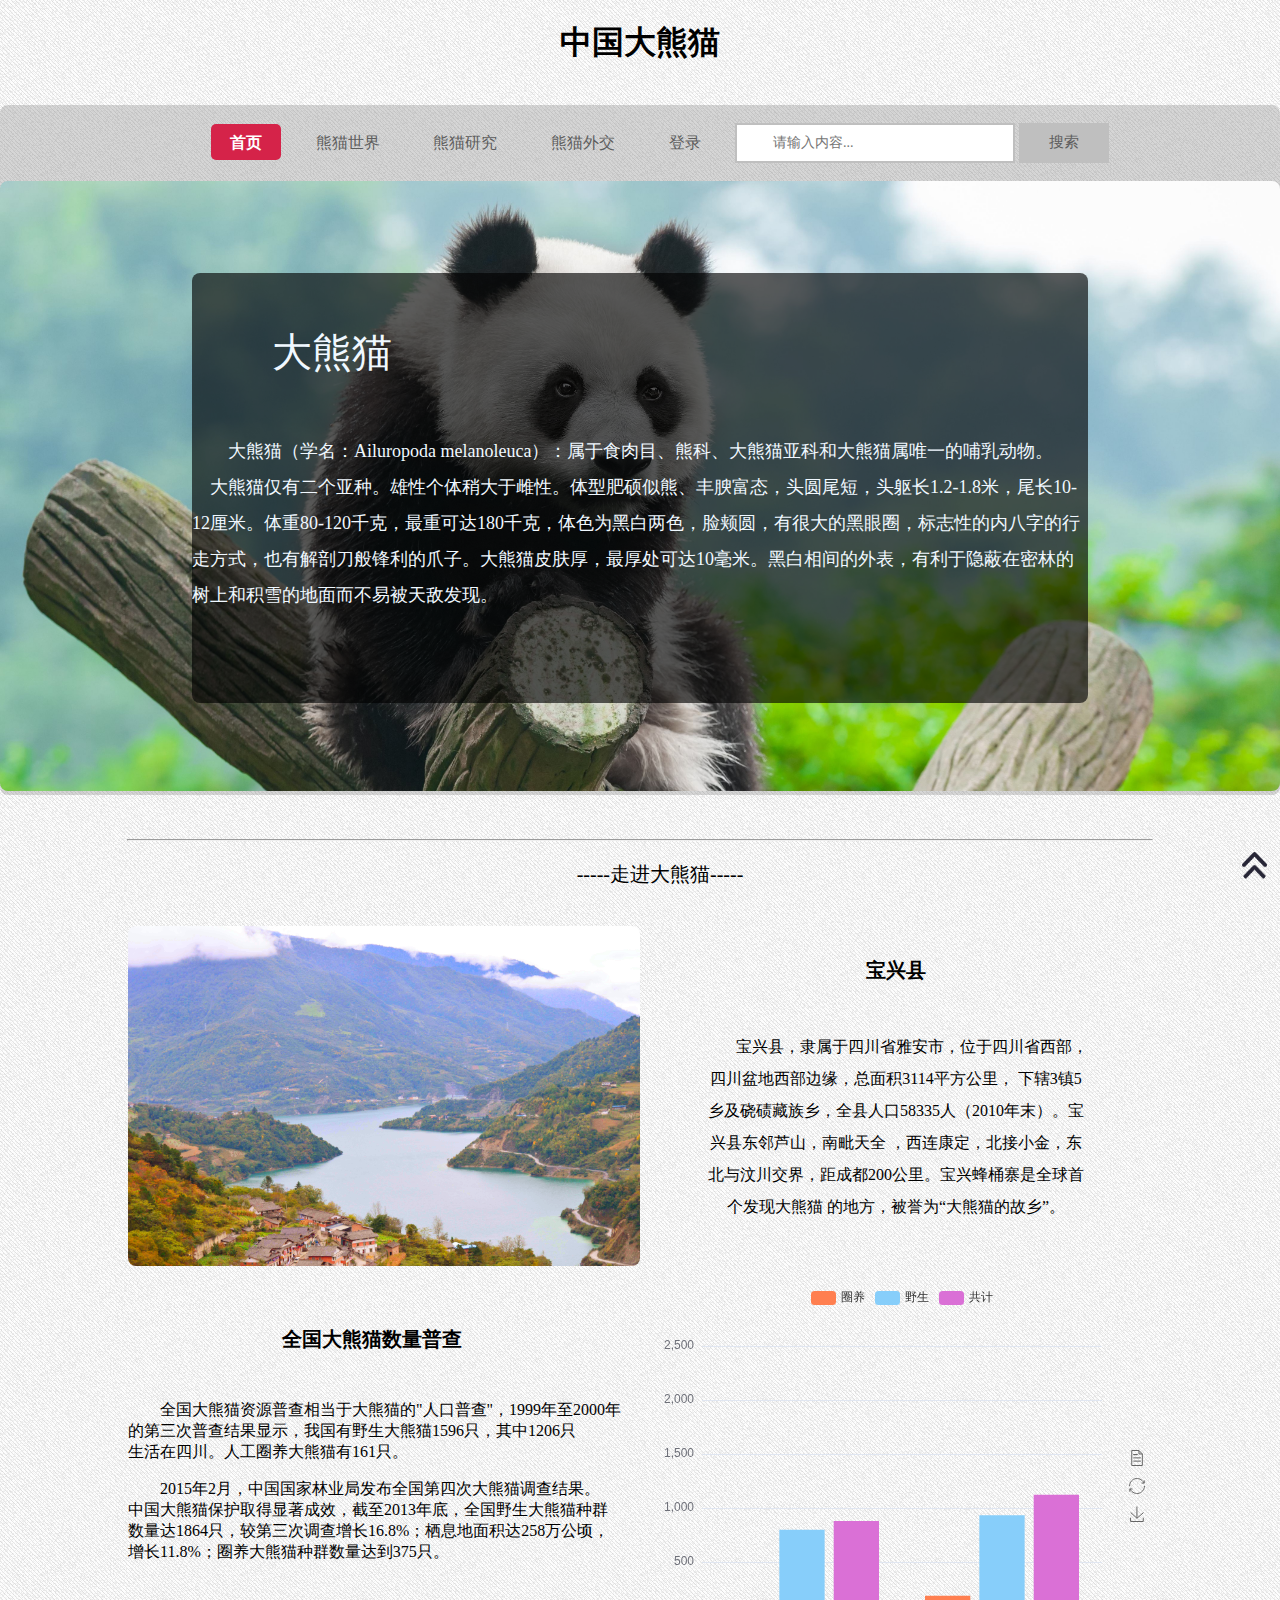
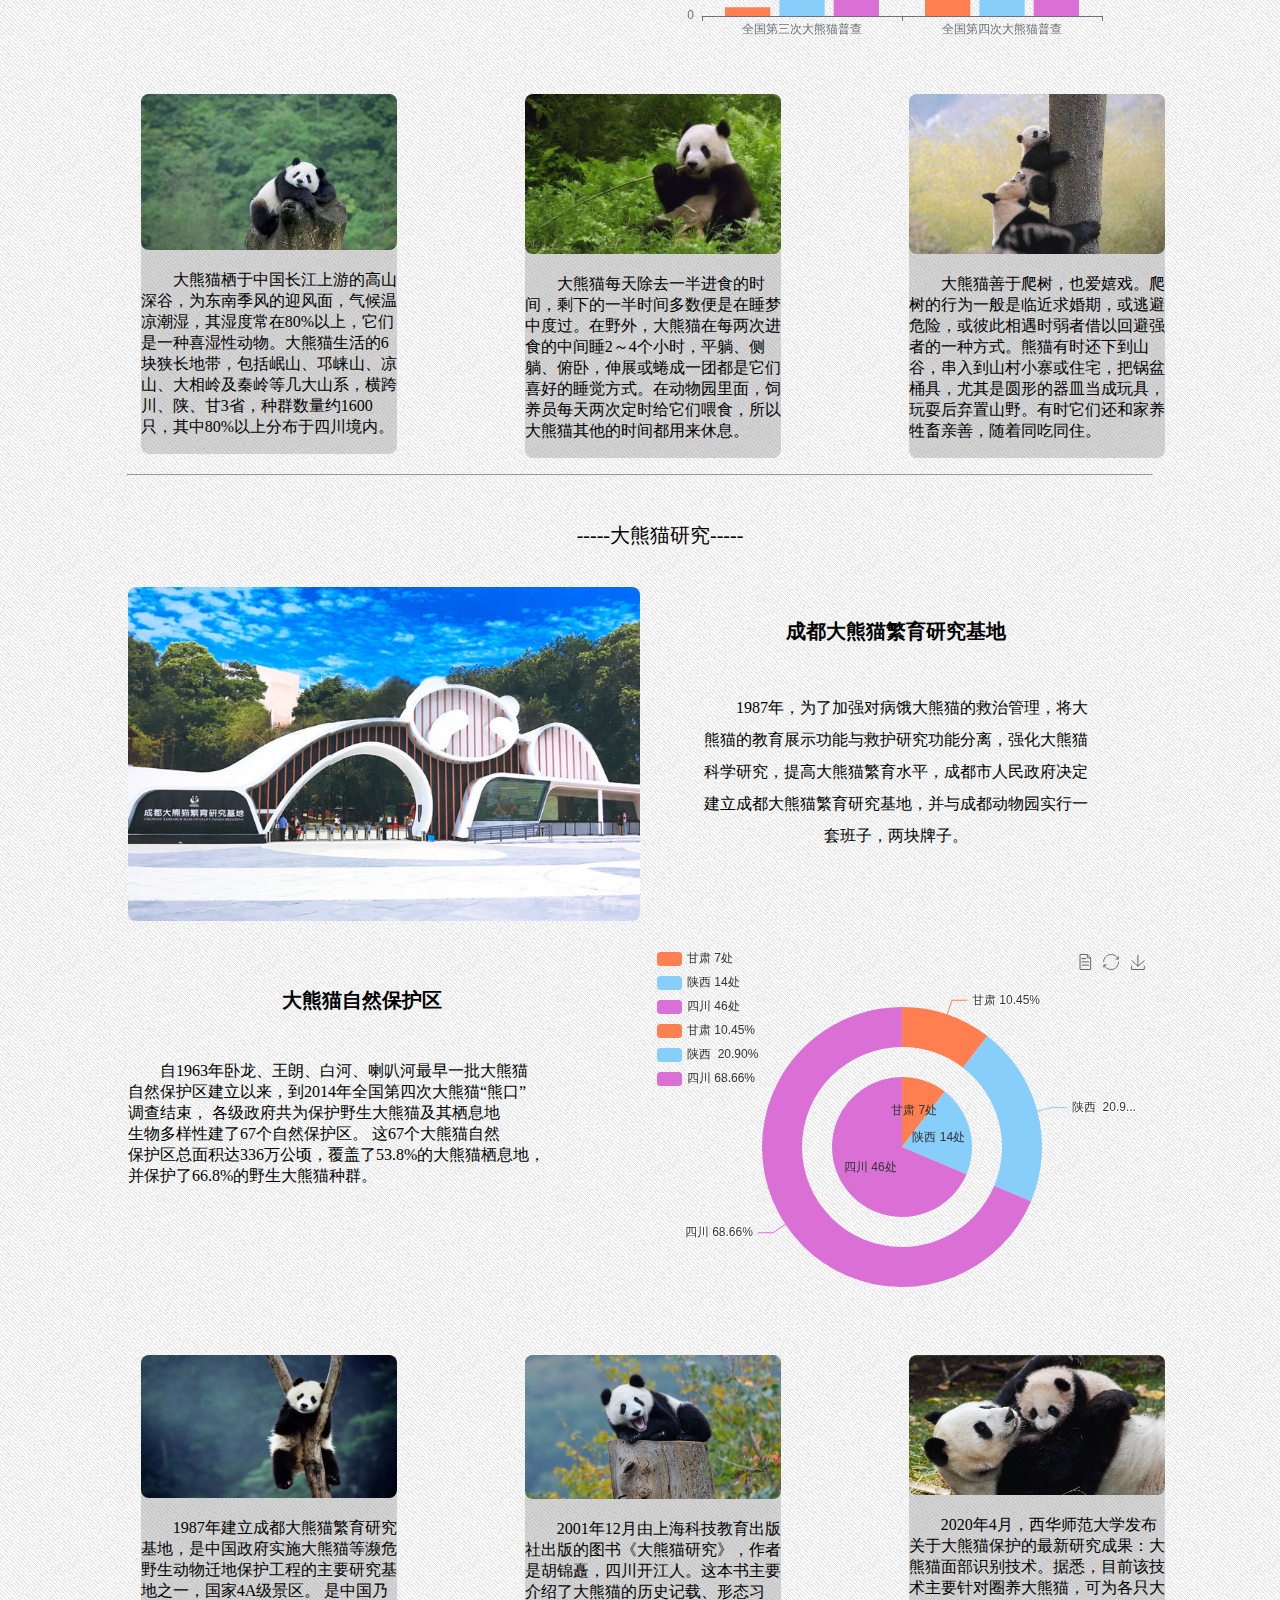
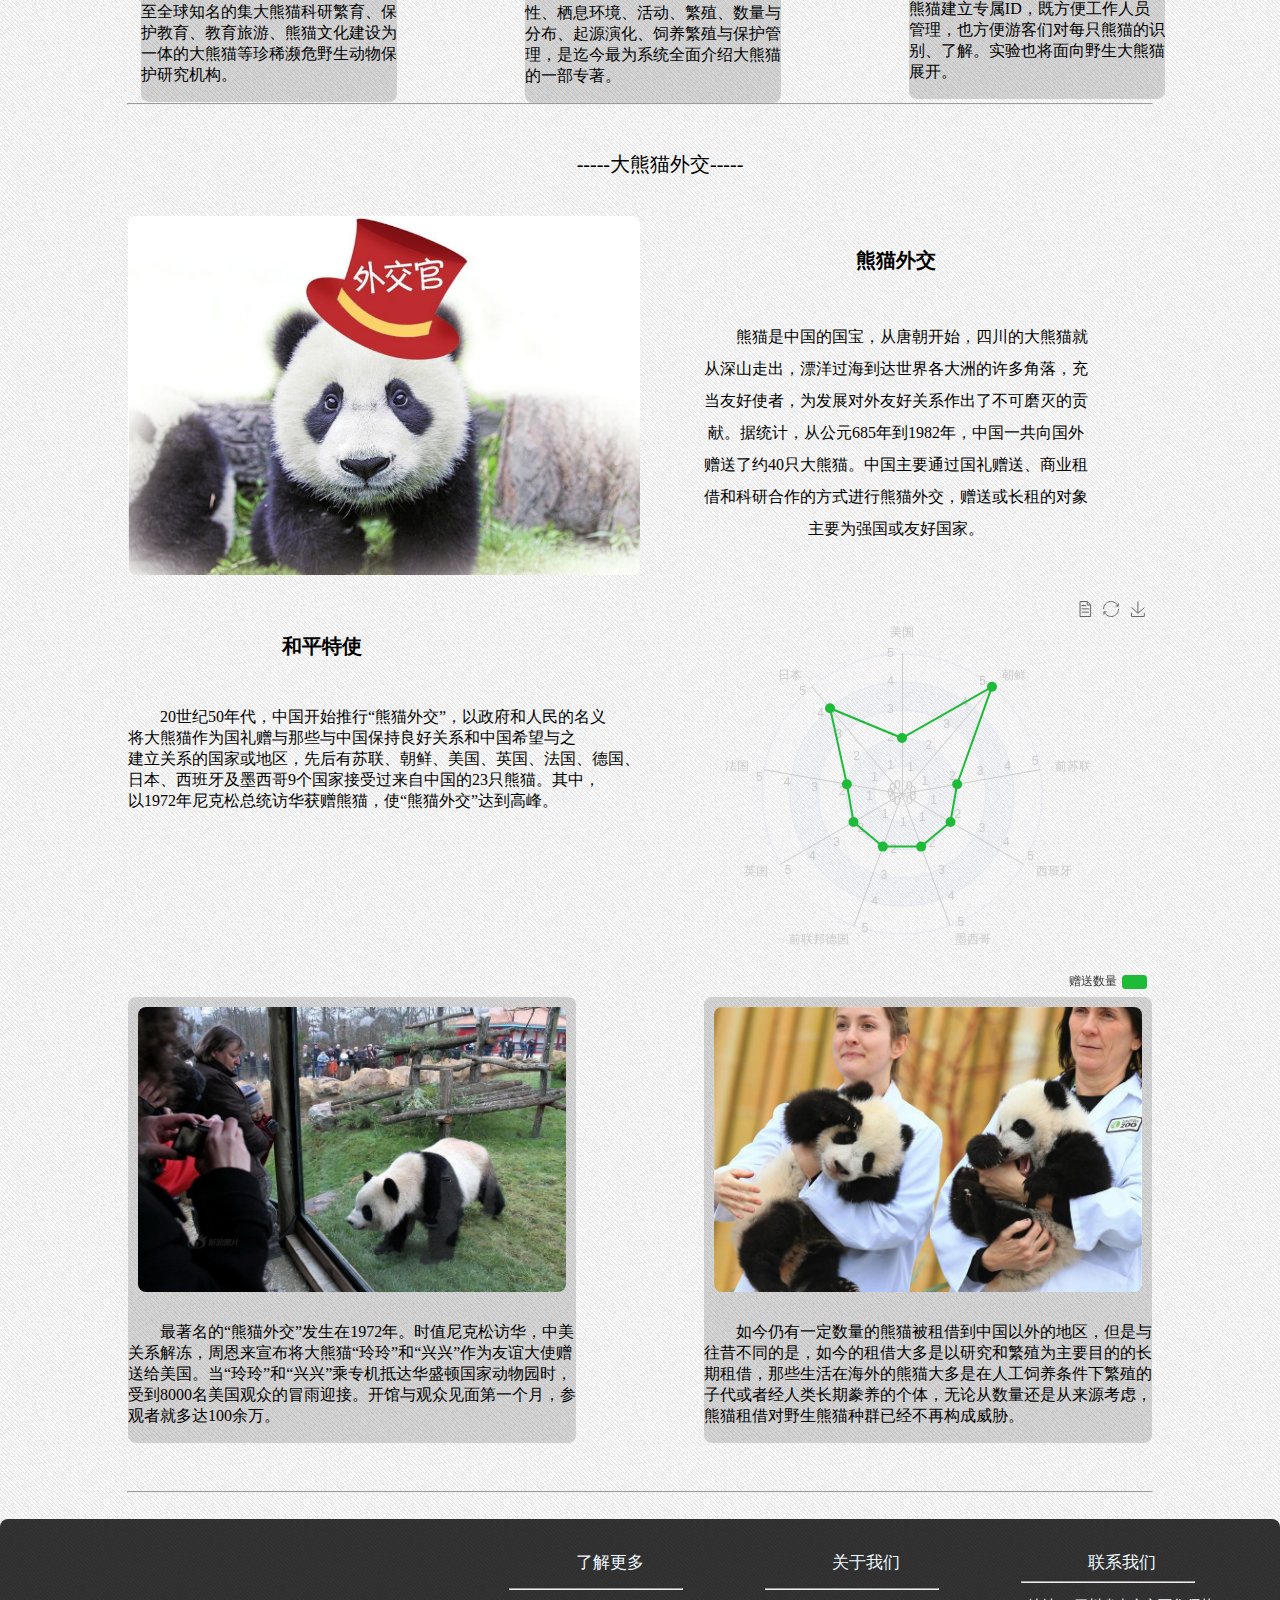
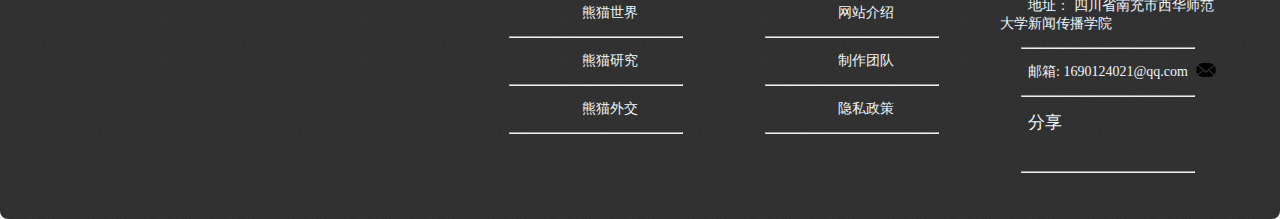
<file: index.html>
<!doctype html>
<html lang="zh">

	<head>
		<meta charset="utf-8">
		<!--下为自适应，未启用-->
		<meta name="viewport" content="width=device-width, initial-scale=1.0, minimum-scale=0.5, maximum-scale=2.0, user-scalable=yes" />
		<title>中国国宝-熊猫</title>
		<link rel="stylesheet" href="css/style.css" />
		<link rel="stylesheet" href="css/date.css">
		<script src="js/echarts.js"></script>
	</head>

	<body>
		<div class="row">
			<div class="header">
				<!--header-->
				<h1><span  id="top">中国大熊猫</span></h1><br>
				<!--鼠标样式更改-->
			</div>
			<div class="boxone">
				<!--第一块-->
				<br>
				<div class="center">
					<nav id="nav">
						<!--导航-->
						<ul>
							<li class="page">
								<a href="index.html">首页</a>
							</li>
							<li>
								<a href="xmsj.html">熊猫世界</a>
							</li>
							<li>
								<a href="xmyj.html">熊猫研究</a>
							</li>
							<li>
								<a href="xmwj.html">熊猫外交</a>
							</li>
							<li>
								<a href="dl.html">登录</a>
							</li>
							<li>
								<!--引用百度搜索引擎-->
								<form target="_blank" method="get" action="http://www.baidu.com/s">
									<input type="text" placeholder="请输入内容..." name="word" class="text" title="这个会转到百度搜索哦！">
									<input type="submit" value="搜索" class="search" title="这个会转到百度搜索哦！">
								</form>
							</li>
						</ul>
					</nav>
				</div>
				<br>
				<div class="boxtwo">
					<div> <img src="img/1.jpg" alt="图片1" id="image"> </div>
					
					<script>
						var i = 1
						setInterval(function() {
							i++;
							if(i > 3) {
							i = 1;
								}
							document.getElementById("image").src = "img/" + i + ".jpg";

						}, 5000);
					</script>
					
					<div class="card">
						<!--card-->
						<p class="first">大熊猫</p>
						<p>大熊猫（学名：Ailuropoda melanoleuca）：属于食肉目、熊科、大熊猫亚科和大熊猫属唯一的哺乳动物。<br> &nbsp;&nbsp;&nbsp;&nbsp;大熊猫仅有二个亚种。雄性个体稍大于雌性。体型肥硕似熊、丰腴富态，头圆尾短，头躯长1.2-1.8米，尾长10-12厘米。体重80-120千克，最重可达180千克，体色为黑白两色，脸颊圆，有很大的黑眼圈，标志性的内八字的行走方式，也有解剖刀般锋利的爪子。大熊猫皮肤厚，最厚处可达10毫米。黑白相间的外表，有利于隐蔽在密林的树上和积雪的地面而不易被天敌发现。
						</p>
					</div>
				</div>
			</div>
			<!--第一块末-->
			<br>
			<br>
			<hr>
			<p class="head">-----走进大熊猫-----</p>
			<br>

			<div class="space">

				<div class="left-p">
					<img src="img/bxx.JPG" width="100%" alt="宝兴县">
				</div>

				<div class="right-p">
					<br>
					<h1>宝兴县</h1>
					<br>
					<p>宝兴县，隶属于四川省雅安市，位于四川省西部，四川盆地西部边缘，总面积3114平方公里， 下辖3镇5乡及硗碛藏族乡，全县人口58335人（2010年末）。宝兴县东邻芦山，南毗天全 ，西连康定，北接小金，东北与汶川交界，距成都200公里。宝兴蜂桶寨是全球首个发现大熊猫 的地方，被誉为“大熊猫的故乡”。
					</p>
				</div>
			</div>
			<div class="xia">
				<br><br>
				<h1>全国大熊猫数量普查</h1><br>
				<p>全国大熊猫资源普查相当于大熊猫的"人口普查"，1999年至2000年<br>的第三次普查结果显示，我国有野生大熊猫1596只，其中1206只<br>生活在四川。人工圈养大熊猫有161只。</p>
				<p>2015年2月，中国国家林业局发布全国第四次大熊猫调查结果。<br>中国大熊猫保护取得显著成效，截至2013年底，全国野生大熊猫种群<br>数量达1864只，较第三次调查增长16.8%；栖息地面积达258万公顷，<br>增长11.8%；圈养大熊猫种群数量达到375只。</p>

				<div class="tubiao">
					<!-- 为ECharts准备一个具备大小（宽高）的Dom -->
					<div id="main1" style="width: 500px;height:400px;"></div>
					<script type="text/javascript">
						// 基于准备好的dom，初始化echarts实例
						var myChart = echarts.init(document.getElementById('main1'));

						// 指定图表的配置项和数据
						var option = {
							tooltip: {
								trigger: "axis",
								axisPointer: {
									type: "shadow"
								}
							},
							legend: {
								data: ["圈养", "野生", "共计"]
							},
							toolbox: {
								show: true,
								orient: "vertical",
								x: "right",
								y: "center",
								feature: {
									mark: {
										show: true
									},
									dataView: {
										show: true,
										readOnly: true
									},
									magicType: {
										show: false,
										type: ["line", "bar", "stack", "tiled"]
									},
									restore: {
										show: true
									},
									saveAsImage: {
										show: true
									}
								},
								showTitle: true,
								textStyle: {
									fontSize: 12,
									fontStyle: "normal",
									fontWeight: "normal"
								}
							},
							calculable: true,
							xAxis: [{
								type: "category",
								data: ["全国第三次大熊猫普查", "全国第四次大熊猫普查"]
							}],
							yAxis: [{
								type: "value"
							}],
							series: [{
									type: "bar",
									name: "圈养",
									data: [161, 375]
								},
								{
									type: "bar",
									name: "野生",
									data: [1596, 1864]
								},
								{
									type: "bar",
									name: "共计",
									data: [1757, 2239]
								}
							],
							animationDuration: 2000,
							animationEasing: "Linear",
							calculableColor: "rgba(255,165,0,0.6)",
							calculableHolderColor: "#ccc",
							backgroundColor: "rgba(0,0,0,0)",
							color: ["#ff7f50", "#87cefa", "#da70d6", "#32cd32", "#6495ed", "#ff69b4", "#ba55d3", "#cd5c5c", "#ffa500", "#40e0d0", "#1e90ff", "#ff6347", "#7b68ee", "#00fa9a", "#ffd700", "#6699FF", "#ff6666", "#3cb371", "#b8860b", "#30e0e0"]
						};

						// 使用刚指定的配置项和数据显示图表。
						myChart.setOption(option);
					</script>
				</div>

			</div><br>

			<div class="boxthree">
				<!--第二模块-->
				<!--三个卡片-->
				<div class="leftcolumn"> <img src="img/xm10.jpeg" alt="图片">
					<p>大熊猫栖于中国长江上游的高山深谷，为东南季风的迎风面，气候温凉潮湿，其湿度常在80%以上，它们是一种喜湿性动物。大熊猫生活的6块狭长地带，包括岷山、邛崃山、凉山、大相岭及秦岭等几大山系，横跨川、陕、甘3省，种群数量约1600只，其中80%以上分布于四川境内。</p>
				</div>
				<div class="middlecolumn"> <img src="img/xm6.jpeg" alt="图片">
					<p>大熊猫每天除去一半进食的时间，剩下的一半时间多数便是在睡梦中度过。在野外，大熊猫在每两次进食的中间睡2～4个小时，平躺、侧躺、俯卧，伸展或蜷成一团都是它们喜好的睡觉方式。在动物园里面，饲养员每天两次定时给它们喂食，所以大熊猫其他的时间都用来休息。</p>
				</div>
				<div class="rightcolumn"> <img src="img/xm7.JPEG" alt="图片">
					<p>大熊猫善于爬树，也爱嬉戏。爬树的行为一般是临近求婚期，或逃避危险，或彼此相遇时弱者借以回避强者的一种方式。熊猫有时还下到山谷，串入到山村小寨或住宅，把锅盆桶具，尤其是圆形的器皿当成玩具，玩耍后弃置山野。有时它们还和家养牲畜亲善，随着同吃同住。</p>
				</div>
			</div>
			<br>
			<br>
			<br>
			<br>
			<hr>
			<br>
			<p class="head">-----大熊猫研究-----</p>
			<br>

			<div class="space">

				<div class="left-p">
					<img src="img/cddxm.jpeg" width="100%" alt="宝兴县">
				</div>

				<div class="right-p">
					<br>
					<h1>成都大熊猫繁育研究基地</h1>
					<br>
					<p>1987年，为了加强对病饿大熊猫的救治管理，将大熊猫的教育展示功能与救护研究功能分离，强化大熊猫科学研究，提高大熊猫繁育水平，成都市人民政府决定建立成都大熊猫繁育研究基地，并与成都动物园实行一套班子，两块牌子。</p>
				</div>
			</div>
			<div class="xia">
				<br><br>
				<h1>大熊猫自然保护区</h1><br>
				<p>自1963年卧龙、王朗、白河、喇叭河最早一批大熊猫<br>自然保护区建立以来，到2014年全国第四次大熊猫“熊口”<br>调查结束， 各级政府共为保护野生大熊猫及其栖息地
					<br>生物多样性建了67个自然保护区。 这67个大熊猫自然
					<br>保护区总面积达336万公顷，覆盖了53.8%的大熊猫栖息地，<br>并保护了66.8%的野生大熊猫种群。</p>

				<div class="tubiao">
					<!-- 为ECharts准备一个具备大小（宽高）的Dom -->
					<div id="main" style="width: 500px;height:400px;"></div>
					<script type="text/javascript">
						// 基于准备好的dom，初始化echarts实例
						var myChart = echarts.init(document.getElementById('main'));

						// 指定图表的配置项和数据
						var option = {
							title: {
								text: ''
							},

							tooltip: {
								trigger: "item",
								formatter: "{a} <br>{b} : {c} ({d}%)"
							},
							legend: {
								orient: "vertical",
								x: "left",
								data: ["甘肃 7处", "陕西 14处", "四川 46处", "甘肃 10.45%", "陕西  20.90%", "四川 68.66%"]
							},
							toolbox: {
								feature: {
									mark: {
										show: true
									},
									dataView: {
										show: true,
										readOnly: true
									},
									restore: {
										show: true
									},
									saveAsImage: {
										show: true
									}
								},
								x: "right",
								show: true
							},
							series: [{
									name: "访问来源",
									type: "pie",
									selectedMode: "single",
									radius: [0, 70],
									itemStyle: {
										normal: {
											label: {
												position: "inside"
											},
											labelLine: {
												show: false
											}
										}
									},
									data: [{
											value: 7,
											name: "甘肃 7处"
										},
										{
											value: 14,
											name: "陕西 14处"
										},
										{
											value: 46,
											name: "四川 46处"
										}
									]
								},
								{
									name: "访问来源",
									type: "pie",
									radius: [100, 140],
									data: [{
											value: 7,
											name: "甘肃 10.45%"
										},
										{
											value: 14,
											name: "陕西  20.90%"
										},
										{
											value: 46,
											name: "四川 68.66%"
										}
									]
								}
							],
							color: ["#ff7f50", "rgb(135, 206, 250)", "#da70d6"],
							animation: true,
							calculable: true,
							calculableColor: "rgba(255,165,0,0.6)",
							calculableHolderColor: "#ccc",
							animationThreshold: 2000,
							animationEasing: "QuadraticInOut",
						};

						// 使用刚指定的配置项和数据显示图表。
						myChart.setOption(option);
					</script>
				</div>

			</div><br>

			<div class="boxthree">
				<!--第二模块二部分-->
				<!--三个卡片-->
				<div class="leftcolumn"> <img src="img/xm1.jpeg" alt="图片">
					<p>1987年建立成都大熊猫繁育研究基地，是中国政府实施大熊猫等濒危野生动物迁地保护工程的主要研究基地之一，国家4A级景区。 是中国乃至全球知名的集大熊猫科研繁育、保护教育、教育旅游、熊猫文化建设为一体的大熊猫等珍稀濒危野生动物保护研究机构。
					</p>
				</div>
				<div class="middlecolumn"> <img src="img/xm5.jpg" alt="图片">
					<p>2001年12月由上海科技教育出版社出版的图书《大熊猫研究》，作者是胡锦矗，四川开江人。这本书主要介绍了大熊猫的历史记载、形态习性、栖息环境、活动、繁殖、数量与分布、起源演化、饲养繁殖与保护管理，是迄今最为系统全面介绍大熊猫的一部专著。
					</p>
				</div>
				<div class="rightcolumn"> <img src="img/xm8.jpeg" alt="图片">
					<p>2020年4月，西华师范大学发布关于大熊猫保护的最新研究成果：大熊猫面部识别技术。据悉，目前该技术主要针对圈养大熊猫，可为各只大熊猫建立专属ID，既方便工作人员管理，也方便游客们对每只熊猫的识别、了解。实验也将面向野生大熊猫展开。</p>
				</div>
			</div>
			<!--第二模块末-->
			<br>
			<br>
			<hr>
			<br>
			<p class="head">-----大熊猫外交-----</p>
			<br>

			<div class="space">

				<div class="left-p">
					<img src="img/xmwj.png" width="100%" alt="熊猫外交">
				</div>

				<div class="right-p">
					<br>
					<h1>熊猫外交</h1>
					<br>
					<p>熊猫是中国的国宝，从唐朝开始，四川的大熊猫就从深山走出，漂洋过海到达世界各大洲的许多角落，充当友好使者，为发展对外友好关系作出了不可磨灭的贡献。据统计，从公元685年到1982年，中国一共向国外赠送了约40只大熊猫。中国主要通过国礼赠送、商业租借和科研合作的方式进行熊猫外交，赠送或长租的对象主要为强国或友好国家。</p>
				</div>
			</div><br>
			<div class="xia">
				<br><br>
				<h1>和平特使</h1><br>
				<p>20世纪50年代，中国开始推行“熊猫外交”，以政府和人民的名义<br>将大熊猫作为国礼赠与那些与中国保持良好关系和中国希望与之<br>建立关系的国家或地区，先后有苏联、朝鲜、美国、英国、法国、德国、<br>日本、西班牙及墨西哥9个国家接受过来自中国的23只熊猫。其中，<br>以1972年尼克松总统访华获赠熊猫，使“熊猫外交”达到高峰。</p>
				<div class="tubiao">
					<!-- 为ECharts准备一个具备大小（宽高）的Dom -->
					<div id="main2" style="width: 500px;height:400px;"></div>
					<script type="text/javascript">
						// 基于准备好的dom，初始化echarts实例
						var myChart = echarts.init(document.getElementById('main2'));

						// 指定图表的配置项和数据
						var option = {
							title: {
								text: "",
								subtext: ""
							},
							tooltip: {
								trigger: "item",
								show: true,
								axisPointer: {
									type: "line"
								},
								textStyle: {
									color: "#fff",
									fontSize: 12,
									fontStyle: "normal",
									fontWeight: "normal",
									align: "center",
									baseline: "middle"
								},
								backgroundColor: "rgba(0,0,0,0.7)",
								borderWidth: 0,
								borderRadius: 4,
								padding: 5,
								borderColor: "#333"
							},
							legend: {
								orient: "vertical",
								x: "right",
								y: "bottom",
								data: ["赠送数量"]
							},
							toolbox: {
								show: true,
								feature: {
									mark: {
										show: true
									},
									dataView: {
										show: true,
										readOnly: false
									},
									restore: {
										show: true
									},
									saveAsImage: {
										show: true
									}
								},
								showTitle: true,
								textStyle: {
									fontSize: 12,
									fontStyle: "normal",
									fontWeight: "normal"
								}
							},
							polar: [{
								indicator: [{
										text: "前苏联",
										min: 0,
										max: 5
									},
									{
										text: "朝鲜",
										min: 0,
										max: 5
									},
									{
										text: "美国",
										min: 0,
										max: 5
									},
									{
										text: "日本",
										min: 0,
										max: 5
									},
									{
										text: "法国",
										min: 0,
										max: 5
									},
									{
										text: "英国",
										min: 0,
										max: 5
									},
									{
										text: "前联邦德国",
										max: 5
									},
									{
										text: "墨西哥",
										max: 5
									},
									{
										text: "西班牙",
										max: 5
									}
								],
								type: "circle",
								center: ["50%", "50%"],
								radius: "70%",
								startAngle: 10,
								axisLabel: {
									show: true
								},
								splitNumber: 5,
								axisLine: {
									show: true,
									lineStyle: {
										color: "#ccc",
										width: 1
									}
								}
							}],
							series: [{
								type: "radar",
								name: "",
								data: [{
									value: [2, 5, 2, 4, 2, 2, 2, 2, 2],
									name: "赠送数量"
								}],
								itemStyle: {
									normal: {
										color: "#1DBB37"
									}
								},
								markPoint: {
									data: []
								},
								symbol: "circle",
								symbolSize: 10
							}]
						};

						// 使用刚指定的配置项和数据显示图表。
						myChart.setOption(option);
					</script>
				</div>
			</div>

			<div class="boxfour">
				<!--第三模块-->
				<h1 class="head"></h1>
				<div class="left">
					<div class="kuang"> <img src="img/xmly.jpg" alt="图片"> </div>
					<p>最著名的“熊猫外交”发生在1972年。时值尼克松访华，中美关系解冻，周恩来宣布将大熊猫“玲玲”和“兴兴”作为友谊大使赠送给美国。当“玲玲”和“兴兴”乘专机抵达华盛顿国家动物园时，受到8000名美国观众的冒雨迎接。开馆与观众见面第一个月，参观者就多达100余万。</p>
				</div>
				<div class="right">
					<div class="kuang"> <img src="img/xmwj.jpg" alt="图片"> </div>
					<p>如今仍有一定数量的熊猫被租借到中国以外的地区，但是与往昔不同的是，如今的租借大多是以研究和繁殖为主要目的的长期租借，那些生活在海外的熊猫大多是在人工饲养条件下繁殖的子代或者经人类长期豢养的个体，无论从数量还是从来源考虑，熊猫租借对野生熊猫种群已经不再构成威胁。</p>
				</div>
			</div>
			<!--第三模块末-->
			<br>
			<br>
			<hr>
			<br>
			<div class="boxfive">
				<!--底部-->
				<!--分三栏，关于、介绍、联系-->
				<br>
				<div class="footr">
					<ul>
						<p><big>了解更多</big></p>
						<hr>
						<li>
							<p>
								<a href="xmsj.html">熊猫世界</a>
							</p>
						</li>
						<hr>
						<li>
							<p>
								<a href="xmyj.html">熊猫研究</a>
							</p>
						</li>
						<hr>
						<li>
							<p>
								<a href="xmwj.html">熊猫外交</a>
							</p>
						</li>
						<hr>
					</ul>
				</div>
				<div class="footm">
					<ul>
						<p><big>关于我们</big></p>
						<hr>
						<li>
							<p>
								<a href="wzjs.html">网站介绍</a>
							</p>
						</li>
						<hr>
						<li>
							<p>
								<a href="zztd.html">制作团队</a>
							</p>
						</li>
						<hr>
						<li>
							<p>
								<a href="yszc.html">隐私政策</a>
							</p>
						</li>
						<hr>
					</ul>
				</div>
				<div class="footl">
					<ul>
						<p class="center"><big>联系我们</big></p>
						<hr>
						<li>
							<p>地址： 四川省南充市西华师范大学新闻传播学院
							</p>
						</li>
						<hr>
						<li>
							<p>邮箱: 1690124021@qq.com
								<a href="mailto:1690124021@qq.com"><img src="img/youxiang.png" alt="邮箱图片" width="20px" title="点击发送邮件！" style="float: right"> </a>
							</p>
						</li>
						<hr>
						<p><big>分享</big></p>
						<!--嵌入网页分享代码，来源于bshare,远程文件-->
						<div class="bshare-custom"> &nbsp;&nbsp;&nbsp;
							<a title="分享到QQ空间" class="bshare-qzone"></a>
							<a title="分享到新浪微博" class="bshare-sinaminiblog"></a>
							<a title="分享到人人网" class="bshare-renren"></a>
							<a title="分享到腾讯微博" class="bshare-qqmb"></a>
							<a title="分享到网易微博" class="bshare-neteasemb"></a>
							<a title="更多平台" class="bshare-more bshare-more-icon more-style-addthis"></a>
						</div>
						<script type="text/javascript" charset="utf-8" src="http://static.bshare.cn/b/button.js#style=-1&uuid=&pophcol=2&lang=zh"></script>
						<a class="bshareDiv" οnclick="javascript:return false;"></a>
						<script type="text/javascript" charset="utf-8" src="http://static.bshare.cn/b/bshareC0.js"></script>
						<hr>
					</ul>
				</div>
			</div>
		</div>
		<a href="#top"><img src="img/top.png" alt="返回" title="返回顶部" class="comeback"></a>
	</body>

</html>
</file>
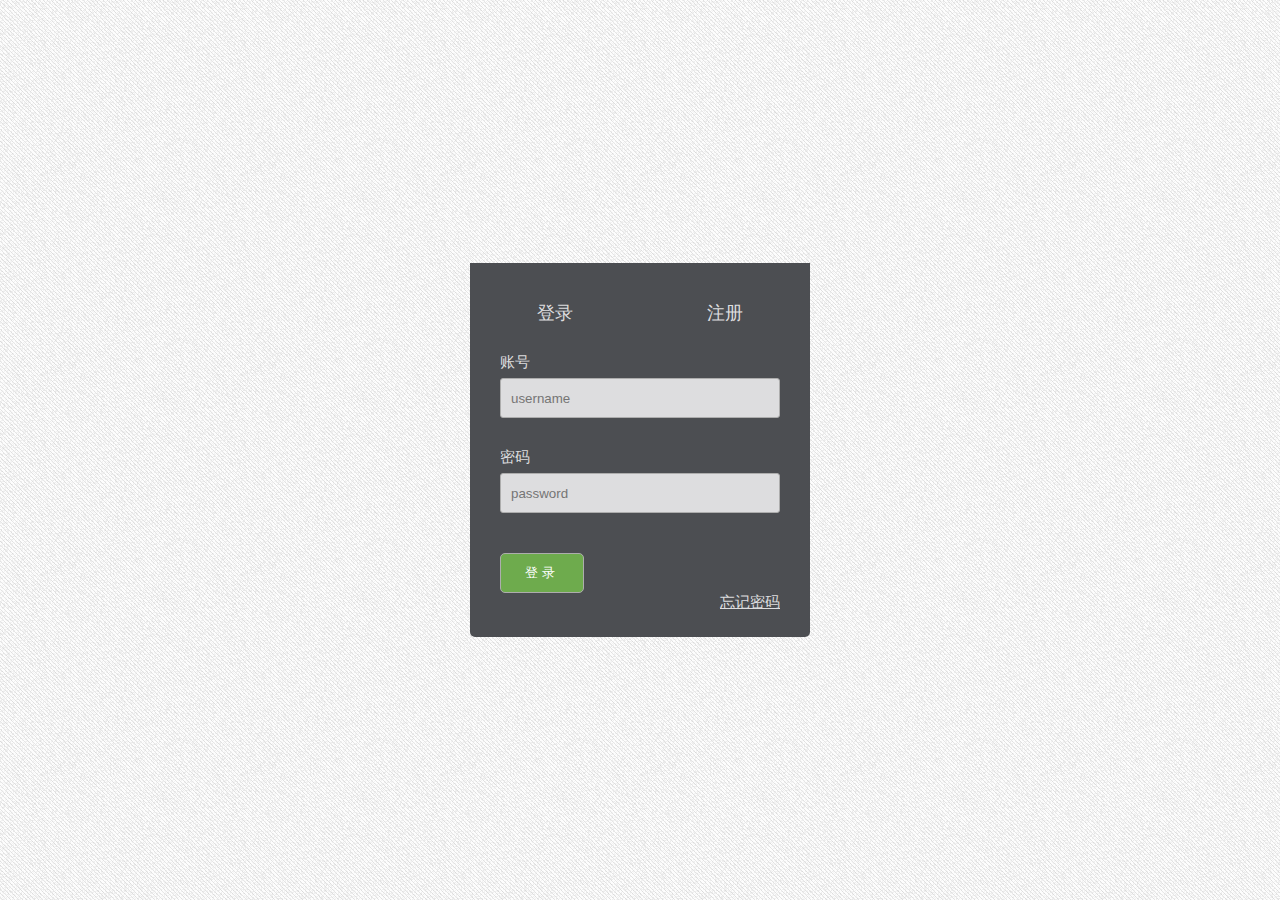
<file: dl.html>
<!DOCTYPE html>
<html>
	<head>
		<meta charset="utf-8" />
		<title>登录</title>
		<link rel="stylesheet" type="text/css" href="css/sceibe2.css"> 
		<script src="js/sceibe2.js"></script>
		</head>
	<body background="img/bg01.png">
		<div class="control">
			<div class="graph">
			<div class="item">
				<div class="active">登录</div>
				<div>注册</div>
			</div>
			<div class="content">
				<div style="display: block;">
					<p class="word">账号</p>
					<input type="text" placeholder="username" required="required" />
					<p class="word">密码</p>
					<input type="password" placeholder="password" required="required" />
					<br />
					<input type="submit" value="登录" />
					<p class="asist"><a href="#">忘记密码</a></p>
				</div>
				<div>
					<p class="word">用户名</p>
					<input type="text" placeholder="username" required="required" />
					<p class="word">密码</p>
					<input type="password" placeholder="password" required="required" />
					<p class="word">邮箱</p>
					<input type="text" placeholder="email" required="required" />
					<br />
					<input type="submit" value="注册" />
					<p class="asist"><a href="#">寻求帮助</a></p>
				</div>
			</div>
			</div>
		</div>
	</body>
</html>
</file>
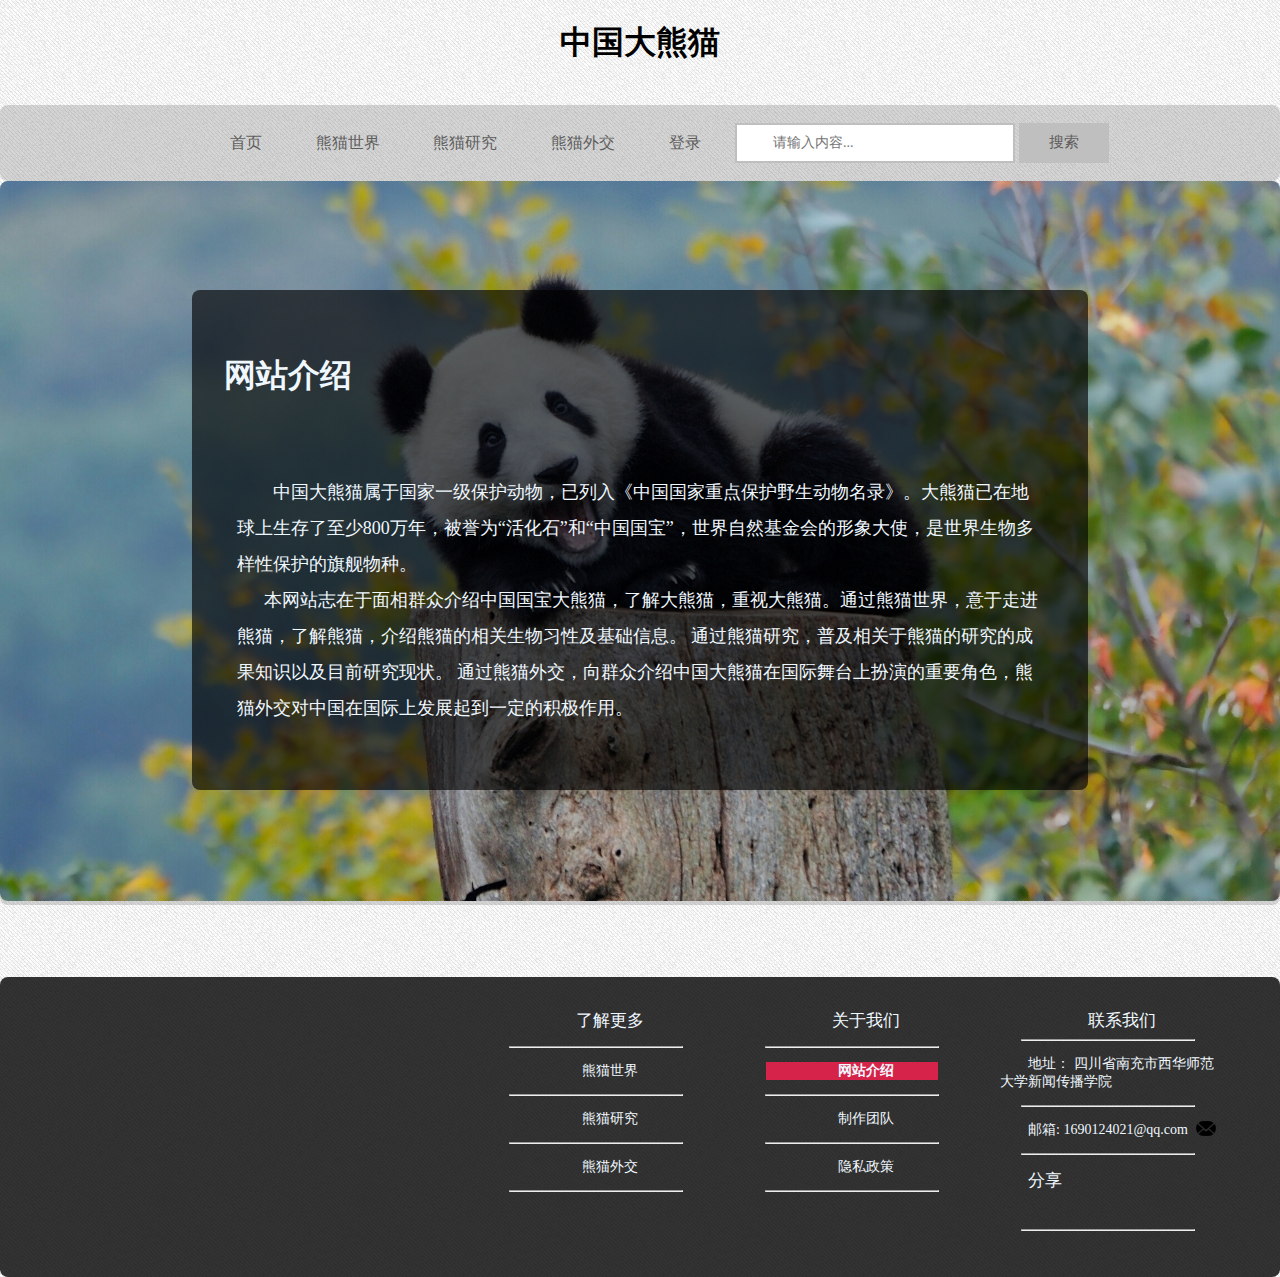
<file: wzjs.html>
<!doctype html>
<html lang="zh">

	<head>
		<meta charset="utf-8">
		<title>网站介绍</title>
		<link rel="stylesheet" href="css/style.css" />
	</head>

	<body>
		<div class="row">
			<div class="header">
				<!--header-->
				<h1><span style="cursor: pointer">中国大熊猫</span></h1><br>
				<!--鼠标样式更改-->
			</div>
			<div class="boxone">
				<!--第一块-->
				<br>
				<div class="center">
					<nav id="nav">
						<!--导航-->
						<ul>
							<li>
								<a href="index.html">首页</a>
							</li>
							<li>
								<a href="xmsj.html">熊猫世界</a>
							</li>
							<li>
								<a href="xmyj.html">熊猫研究</a>
							</li>
							<li>
								<a href="xmwj.html">熊猫外交</a>
							</li>
							<li>
								<a href="dl.html">登录</a>
							</li>
							<li>
								<!--引用百度搜索引擎-->
								<form target="_blank" method="get" action="http://www.baidu.com/s">
									<input type="text" placeholder="请输入内容..." name="word" class="text" title="这个会转到百度搜索哦！">
									<input type="submit" value="搜索" class="search" title="这个会转到百度搜索哦！">
								</form>
							</li>
						</ul>
					</nav>
					<br>
				</div>
			</div>
		</div>
		<!--///////////////////////////////////////////////////////中间部分////////-->
		<div class="boxabout">
			<img src="img/xm5.jpg" alt="图片"><br>
			<div class="boxaboutfirst"><br>
				<h1 class="texthead">网站介绍</h1>
				<p class="text">中国大熊猫属于国家一级保护动物，已列入《中国国家重点保护野生动物名录》。大熊猫已在地球上生存了至少800万年，被誉为“活化石”和“中国国宝”，世界自然基金会的形象大使，是世界生物多样性保护的旗舰物种。<br>&nbsp;&nbsp;&nbsp;&nbsp;&nbsp;&nbsp;本网站志在于面相群众介绍中国国宝大熊猫，了解大熊猫，重视大熊猫。通过熊猫世界，意于走进熊猫，了解熊猫，介绍熊猫的相关生物习性及基础信息。 通过熊猫研究，普及相关于熊猫的研究的成果知识以及目前研究现状。 通过熊猫外交，向群众介绍中国大熊猫在国际舞台上扮演的重要角色，熊猫外交对中国在国际上发展起到一定的积极作用。
				</p>

			</div>
		</div>

		<br><br><br><br>

		<!--///////////////////////////////////////////////////////*底部*/////////-->
		<div class="boxfive">
			<!--底部-->
			<!--分三栏，关于、介绍、联系-->
			<br>
			<div class="footr">
				<ul>
					<p><big>了解更多</big></p>
					<hr>
					<li>
						<p>
							<a href="xmsj.html">熊猫世界</a>
						</p>
					</li>
					<hr>
					<li>
						<p>
							<a href="xmyj.html">熊猫研究</a>
						</p>
					</li>
					<hr>
					<li>
						<p>
							<a href="xmwj.html">熊猫外交</a>
						</p>
					</li>
					<hr>
				</ul>
			</div>
			<div class="footm">
				<ul>
					<p><big>关于我们</big></p>
					<hr>
					<li class="end">
						<p>
							<a href="wzjs.html">网站介绍</a>
						</p>
					</li>
					<hr>
					<li>
						<p>
							<a href="zztd.html">制作团队</a>
						</p>
					</li>
					<hr>
					<li>
						<p>
							<a href="yszc.html">隐私政策</a>
						</p>
					</li>
					<hr>
				</ul>
			</div>
			<div class="footl">
				<ul>
					<p class="center"><big>联系我们</big></p>
					<hr>
					<li>
						<p>地址： 四川省南充市西华师范大学新闻传播学院
						</p>
					</li>
					<hr>
					<li>
						<p>邮箱: 1690124021@qq.com
							<a href="mailto:1690124021@qq.com"><img src="img/youxiang.png" alt="邮箱图片" width="20px" title="点击发送邮件！" style="float: right"> </a>
						</p>
					</li>
					<hr>
					<p><big>分享</big></p>
					<!--嵌入网页分享代码，来源于bshare,远程文件-->
					<div class="bshare-custom"> &nbsp;&nbsp;&nbsp;
						<a title="分享到QQ空间" class="bshare-qzone"></a>
						<a title="分享到新浪微博" class="bshare-sinaminiblog"></a>
						<a title="分享到人人网" class="bshare-renren"></a>
						<a title="分享到腾讯微博" class="bshare-qqmb"></a>
						<a title="分享到网易微博" class="bshare-neteasemb"></a>
						<a title="更多平台" class="bshare-more bshare-more-icon more-style-addthis"></a>
					</div>
					<script type="text/javascript" charset="utf-8" src="http://static.bshare.cn/b/button.js#style=-1&uuid=&pophcol=2&lang=zh"></script>
					<a class="bshareDiv" οnclick="javascript:return false;"></a>
					<script type="text/javascript" charset="utf-8" src="http://static.bshare.cn/b/bshareC0.js"></script>
					<hr>
				</ul>
			</div>
		</div>

	</body>

</html>
</file>
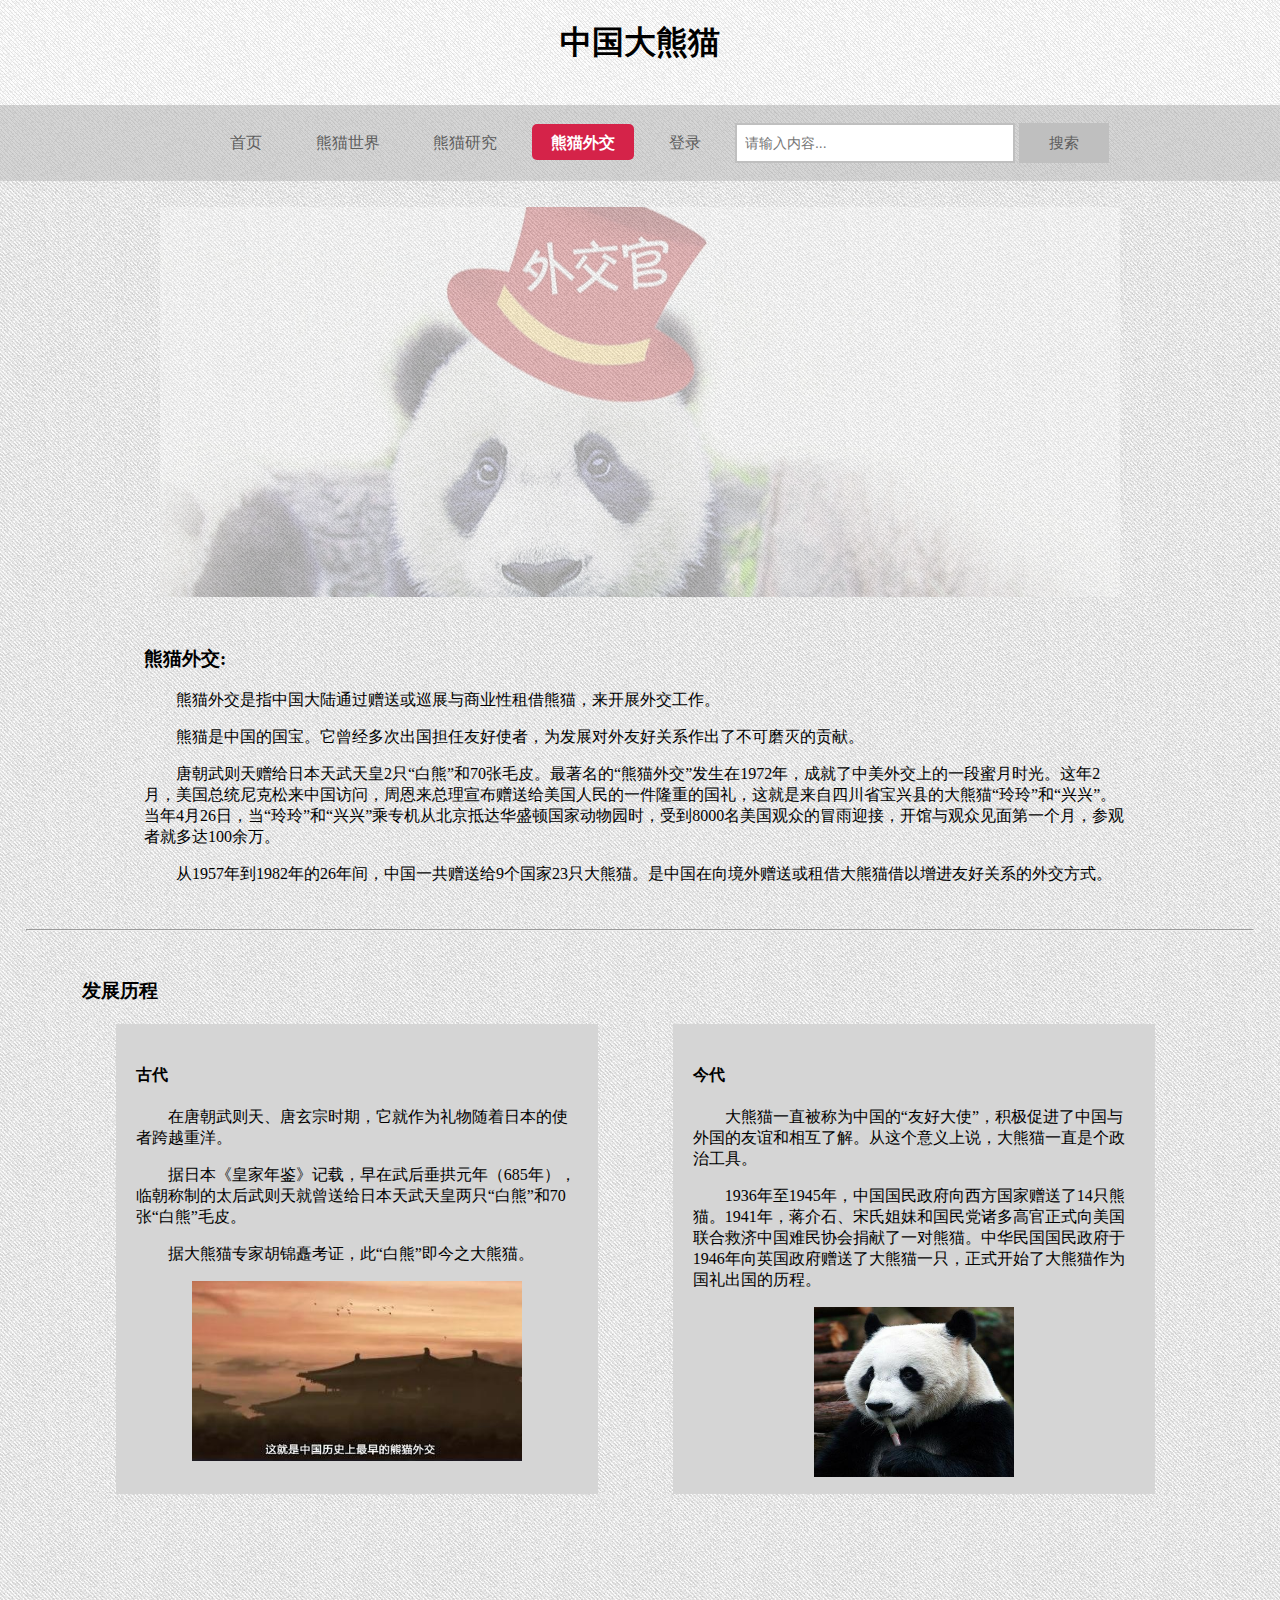
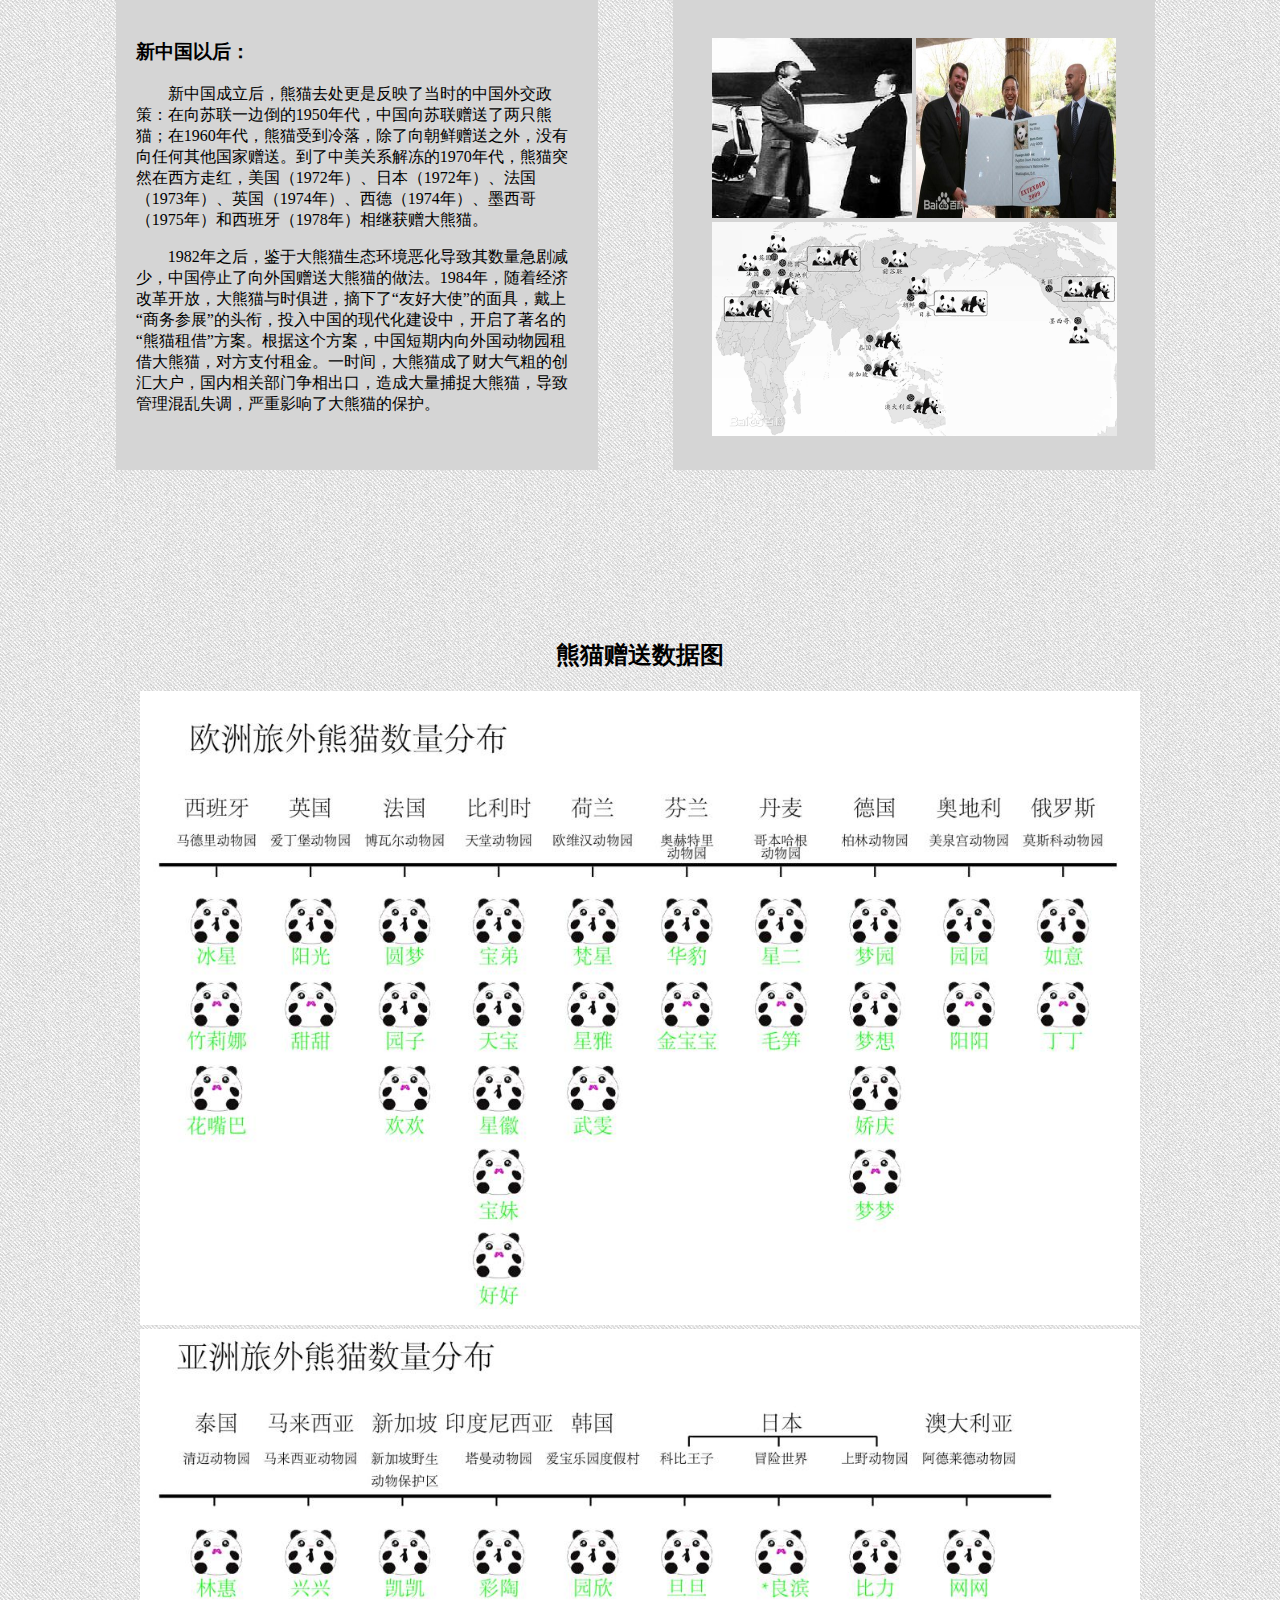
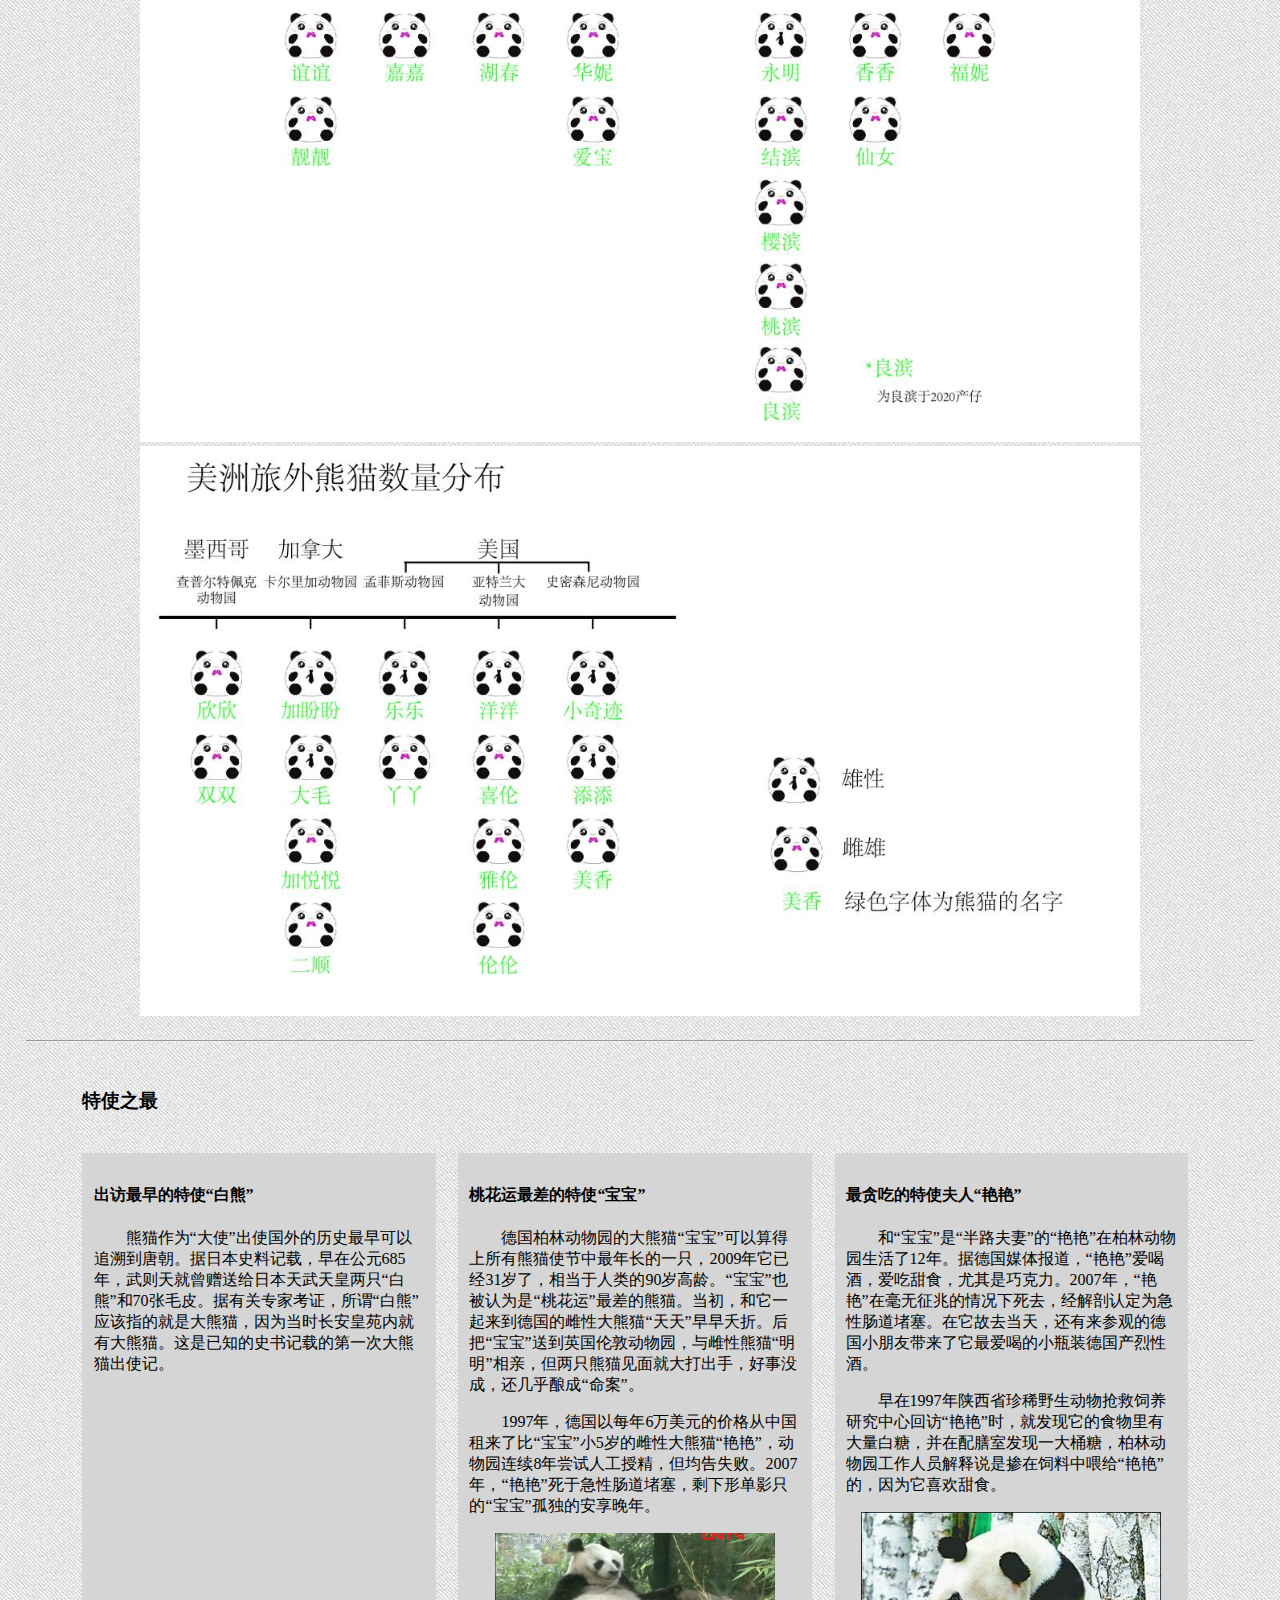
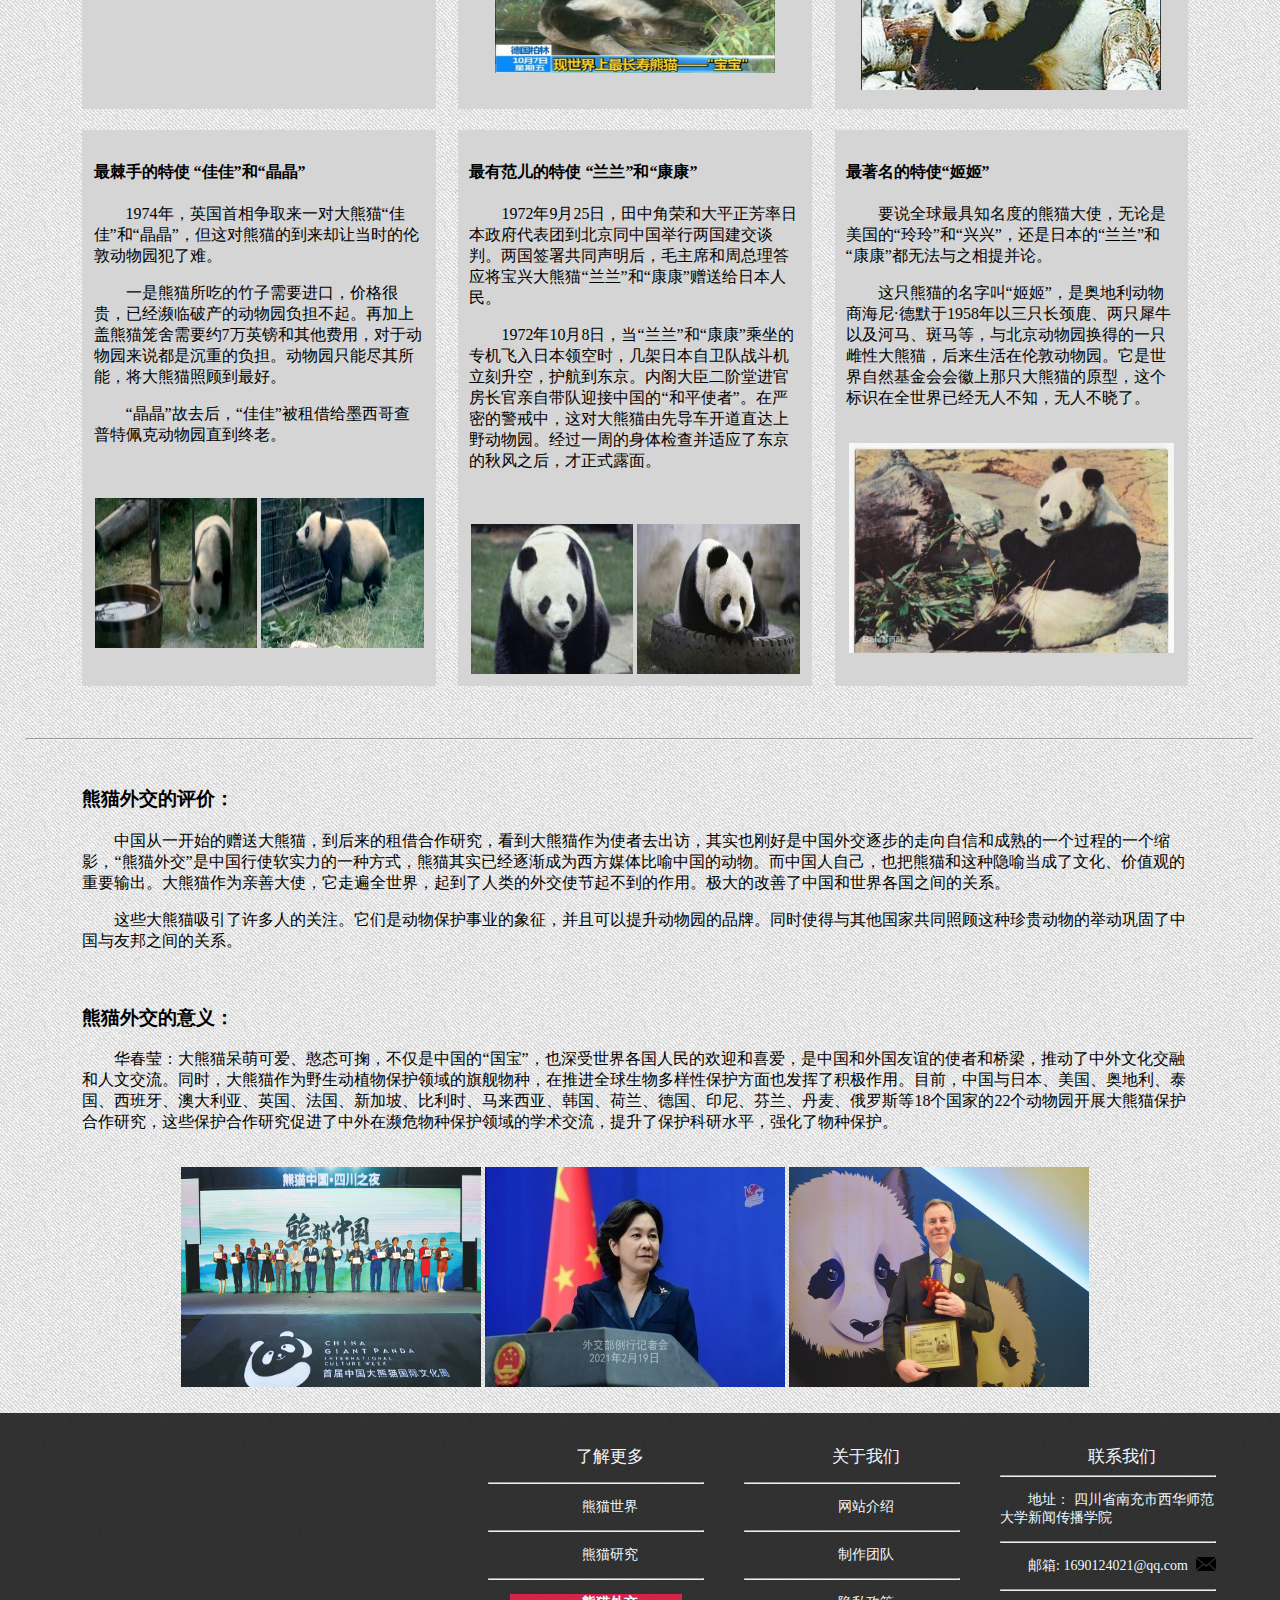
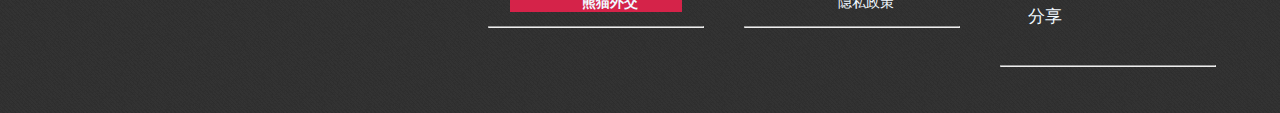
<file: xmwj.html>
<!doctype html>
<html>
	<head>
	<meta charset="utf-8">
	<title>熊猫外交</title>
		<link rel="stylesheet" href="css/sw.css"/>
		<link rel="stylesheet" href="css/stylexmwj.css">
	</head>
	<body>
		<div class="row">
			<div class="header">
				<!--header-->
				<h1><span style="cursor: pointer">中国大熊猫</span></h1><br>
				<!--鼠标样式更改-->
			</div>
			<div class="boxone">
				<!--第一块-->
				<br>
				<div class="center">
					<nav id="nav">
						<!--导航-->
						<ul>
							<li>
								<a href="index.html">首页</a>
							</li>
							<li>
								<a href="xmsj.html">熊猫世界</a>
							</li>
							<li>
								<a href="xmyj.html">熊猫研究</a>
							</li>
							<li class="page">
								<a href="xmwj.html">熊猫外交</a>
							</li>
							<li>
								<a href="dl.html">登录</a>
							</li>
							<li>
								<!--引用百度搜索引擎-->
								<form target="_blank" method="get" action="http://www.baidu.com/s">
									<input type="text" placeholder="请输入内容..." name="word" class="text" title="这个会转到百度搜索哦！">
									<input type="submit" value="搜索" class="search" title="这个会转到百度搜索哦！">
								</form>
							</li>
						</ul>
					</nav>
					<br>
				</div>
			</div>
		</div>
		<!--///////////////////////////////////////////////////////中间部分////////-->
		<div class="box">
			<div class="subheader"><!--首图-->
			</div>
			<div class="start"><!--开始介绍-->
				<h3>熊猫外交:</h3>
				<p>熊猫外交是指中国大陆通过赠送或巡展与商业性租借熊猫，来开展外交工作。</p>
				<p>熊猫是中国的国宝。它曾经多次出国担任友好使者，为发展对外友好关系作出了不可磨灭的贡献。</p>
				<p>唐朝武则天赠给日本天武天皇2只“白熊”和70张毛皮。最著名的“熊猫外交”发生在1972年，成就了中美外交上的一段蜜月时光。这年2月，美国总统尼克松来中国访问，周恩来总理宣布赠送给美国人民的一件隆重的国礼，这就是来自四川省宝兴县的大熊猫“玲玲”和“兴兴”。当年4月26日，当“玲玲”和“兴兴”乘专机从北京抵达华盛顿国家动物园时，受到8000名美国观众的冒雨迎接，开馆与观众见面第一个月，参观者就多达100余万。</p>
				<p>从1957年到1982年的26年间，中国一共赠送给9个国家23只大熊猫。是中国在向境外赠送或租借大熊猫借以增进友好关系的外交方式。</p>
			</div>
			<hr>
			<div class="main">
				<h3>发展历程</h3>
				<div class="littleLeft"><!--左侧方块-->
					<h4>古代</h4>
					<p>在唐朝武则天、唐玄宗时期，它就作为礼物随着日本的使者跨越重洋。</p>
					<p>据日本《皇家年鉴》记载，早在武后垂拱元年（685年），临朝称制的太后武则天就曾送给日本天武天皇两只“白熊”和70张“白熊”毛皮。</p>
					<p>据大熊猫专家胡锦矗考证，此“白熊”即今之大熊猫。</p>
					<div class="img">
						<img src="img/2-4lei.JPG" alt="第一只熊猫外交" width="330" height="180">
					</div>
				</div>
				<div class="littleRight"><!--右侧方块-->
					<h4>今代</h4>
					<p>大熊猫一直被称为中国的“友好大使”，积极促进了中国与外国的友谊和相互了解。从这个意义上说，大熊猫一直是个政治工具。</p>
					<p>1936年至1945年，中国国民政府向西方国家赠送了14只熊猫。1941年，蒋介石、宋氏姐妹和国民党诸多高官正式向美国联合救济中国难民协会捐献了一对熊猫。中华民国国民政府于1946年向英国政府赠送了大熊猫一只，正式开始了大熊猫作为国礼出国的历程。</p>
					<div class="img">
						<img src="img/2-3.jpg" alt="配图" width="200" height="170">
					</div>
				</div>
			</div>
			<div class="main">
				<div class="littleLeft"><!--左侧方块儿-->
					<h3>新中国以后：</h3>
					<p>新中国成立后，熊猫去处更是反映了当时的中国外交政策：在向苏联一边倒的1950年代，中国向苏联赠送了两只熊猫；在1960年代，熊猫受到冷落，除了向朝鲜赠送之外，没有向任何其他国家赠送。到了中美关系解冻的1970年代，熊猫突然在西方走红，美国（1972年）、日本（1972年）、法国（1973年）、英国（1974年）、西德（1974年）、墨西哥（1975年）和西班牙（1978年）相继获赠大熊猫。</p>
					<p>1982年之后，鉴于大熊猫生态环境恶化导致其数量急剧减少，中国停止了向外国赠送大熊猫的做法。1984年，随着经济改革开放，大熊猫与时俱进，摘下了“友好大使”的面具，戴上“商务参展”的头衔，投入中国的现代化建设中，开启了著名的“熊猫租借”方案。根据这个方案，中国短期内向外国动物园租借大熊猫，对方支付租金。一时间，大熊猫成了财大气粗的创汇大户，国内相关部门争相出口，造成大量捕捉大熊猫，导致管理混乱失调，严重影响了大熊猫的保护。</p>
				</div>
				<div class="littleRight"><!--中间右侧盒子-->
					<br>
					<div class="img">
						<img src="img/2-5lei.jpg" alt="配图" width="200" height="180">
						<img src="img/2-6lei.jpg" alt="配图" width="200" height="180">
						<img src="img/2-8lei.png" alt="配图" width="405">
					</div>
				</div>
			</div>
			
				<div class="img"><!--数据图-->
					<figure>
						<figcaption><h2>熊猫赠送数据图</h2></figcaption>
						<img src="img/2-9lei1.jpg" alt="tuyi" width="1000">
						<img src="img/2-9lei2.jpg" alt="tuer" width="1000">
						<img src="img/2-9lei3.jpg" alt="tusan" width="1000">
					</figure>
				</div>
			
			<hr>
			<div class="main">
				<h3>特使之最</h3>
				<div class="subLeft"><!--底部左侧盒子-->
					<h4>出访最早的特使“白熊”</h4>
					<p>熊猫作为“大使”出使国外的历史最早可以追溯到唐朝。据日本史料记载，早在公元685年，武则天就曾赠送给日本天武天皇两只“白熊”和70张毛皮。据有关专家考证，所谓“白熊”应该指的就是大熊猫，因为当时长安皇苑内就有大熊猫。这是已知的史书记载的第一次大熊猫出使记。</p>
					<div class="img">
					
					</div>
				</div>
				<div class="subMiddle"><!--底部中间盒子-->
					<h4>桃花运最差的特使“宝宝”</h4>
					<p>德国柏林动物园的大熊猫“宝宝”可以算得上所有熊猫使节中最年长的一只，2009年它已经31岁了，相当于人类的90岁高龄。“宝宝”也被认为是“桃花运”最差的熊猫。当初，和它一起来到德国的雌性大熊猫“天天”早早夭折。后把“宝宝”送到英国伦敦动物园，与雌性熊猫“明明”相亲，但两只熊猫见面就大打出手，好事没成，还几乎酿成“命案”。</p>
					<p>1997年，德国以每年6万美元的价格从中国租来了比“宝宝”小5岁的雌性大熊猫“艳艳”，动物园连续8年尝试人工授精，但均告失败。2007年，“艳艳”死于急性肠道堵塞，剩下形单影只的“宝宝”孤独的安享晚年。</p>
					<div class="img">
						<img src="img/baobao2.JPG" alt="baobao" width="280" height="140">
					</div>
				</div>
				<div class="subRight"><!--底部右侧盒子-->
					<h4>最贪吃的特使夫人“艳艳”</h4>
					<p>和“宝宝”是“半路夫妻”的“艳艳”在柏林动物园生活了12年。据德国媒体报道，“艳艳”爱喝酒，爱吃甜食，尤其是巧克力。2007年，“艳艳”在毫无征兆的情况下死去，经解剖认定为急性肠道堵塞。在它故去当天，还有来参观的德国小朋友带来了它最爱喝的小瓶装德国产烈性酒。</p>
					<p>早在1997年陕西省珍稀野生动物抢救饲养研究中心回访“艳艳”时，就发现它的食物里有大量白糖，并在配膳室发现一大桶糖，柏林动物园工作人员解释说是掺在饲料中喂给“艳艳”的，因为它喜欢甜食。</p>
					<div class="img">
						<img alt="yanyan" src="img/yanyan.png" width="300">
					</div>
				</div>
			</div>
			<div class="main">
				<div class="subLeft"><!--底部左侧盒子-->
					<h4>最棘手的特使 “佳佳”和“晶晶”</h4>
					<p>1974年，英国首相争取来一对大熊猫“佳佳”和“晶晶”，但这对熊猫的到来却让当时的伦敦动物园犯了难。</p>
					<p>一是熊猫所吃的竹子需要进口，价格很贵，已经濒临破产的动物园负担不起。再加上盖熊猫笼舍需要约7万英镑和其他费用，对于动物园来说都是沉重的负担。动物园只能尽其所能，将大熊猫照顾到最好。</p>
					<p>“晶晶”故去后，“佳佳”被租借给墨西哥查普特佩克动物园直到终老。</p>
					<br><br>
					<div class="img">
						<img src="img/jiajia2.JPG" alt="jj" width="49%" height="150">
						<img src="img/jiajia3.JPG" alt="jj" width="49%" height="150">
					</div>
				</div>
				<div class="subMiddle"><!--底部中间盒子-->
					<h4>最有范儿的特使 “兰兰”和“康康”</h4>
					<p>1972年9月25日，田中角荣和大平正芳率日本政府代表团到北京同中国举行两国建交谈判。两国签署共同声明后，毛主席和周总理答应将宝兴大熊猫“兰兰”和“康康”赠送给日本人民。</p>
					<p>1972年10月8日，当“兰兰”和“康康”乘坐的专机飞入日本领空时，几架日本自卫队战斗机立刻升空，护航到东京。内阁大臣二阶堂进官房长官亲自带队迎接中国的“和平使者”。在严密的警戒中，这对大熊猫由先导车开道直达上野动物园。经过一周的身体检查并适应了东京的秋风之后，才正式露面。</p>
					<br><br>
					<div class="img">
						<img src="img/lanlan.jpg" alt="兰兰" width="49%" height="150">
						<img src="img/kangkang.jpg" alt="康康" width="49%" height="150">
					</div>
				</div>
				<div class="subRight"><!--底部右侧盒子-->
					<h4>最著名的特使“姬姬”</h4>
					<p>要说全球最具知名度的熊猫大使，无论是美国的“玲玲”和“兴兴”，还是日本的“兰兰”和“康康”都无法与之相提并论。</p>
					<p>这只熊猫的名字叫“姬姬”，是奥地利动物商海尼·德默于1958年以三只长颈鹿、两只犀牛以及河马、斑马等，与北京动物园换得的一只雌性大熊猫，后来生活在伦敦动物园。它是世界自然基金会会徽上那只大熊猫的原型，这个标识在全世界已经无人不知，无人不晓了。</p>
					<br>
					<div class="img">
						<img src="img/jiji2.jpg" alt="姬姬" width="98%" height="210">
					</div>
				</div>
			</div>
			<hr>
			<div class="main"><!--中间尾部-->
				<h3>熊猫外交的评价：</h3>
				<p>中国从一开始的赠送大熊猫，到后来的租借合作研究，看到大熊猫作为使者去出访，其实也刚好是中国外交逐步的走向自信和成熟的一个过程的一个缩影，“熊猫外交”是中国行使软实力的一种方式，熊猫其实已经逐渐成为西方媒体比喻中国的动物。而中国人自己，也把熊猫和这种隐喻当成了文化、价值观的重要输出。大熊猫作为亲善大使，它走遍全世界，起到了人类的外交使节起不到的作用。极大的改善了中国和世界各国之间的关系。</p>
				<p>这些大熊猫吸引了许多人的关注。它们是动物保护事业的象征，并且可以提升动物园的品牌。同时使得与其他国家共同照顾这种珍贵动物的举动巩固了中国与友邦之间的关系。</p>
				<br>
				<h3>熊猫外交的意义：</h3>
				<p>华春莹：大熊猫呆萌可爱、憨态可掬，不仅是中国的“国宝”，也深受世界各国人民的欢迎和喜爱，是中国和外国友谊的使者和桥梁，推动了中外文化交融和人文交流。同时，大熊猫作为野生动植物保护领域的旗舰物种，在推进全球生物多样性保护方面也发挥了积极作用。目前，中国与日本、美国、奥地利、泰国、西班牙、澳大利亚、英国、法国、新加坡、比利时、马来西亚、韩国、荷兰、德国、印尼、芬兰、丹麦、俄罗斯等18个国家的22个动物园开展大熊猫保护合作研究，这些保护合作研究促进了中外在濒危物种保护领域的学术交流，提升了保护科研水平，强化了物种保护。</p>
				<br>
				<div class="img"><!--插图-->
					<img src="img/2-12.jpg" alt="1" width="300" height="220">
					<img src="img/2-10lei.jpeg" alt="2" width="300" height="220">
					<img src="img/2-11.jpg" alt="3" width="300" height="220">
				</div>
			</div>
		</div>
		
		<div class="boxfive">
			<!--底部-->
			<!--分三栏，关于、介绍、联系-->
			<br>
			<div class="footr">
				<ul>
					<p><big>了解更多</big></p>
					<hr>
					<li>
						<p>
							<a href="xmsj.html">熊猫世界</a>
						</p>
					</li>
					<hr>
					<li>
						<p>
							<a href="xmyj.html">熊猫研究</a>
						</p>
					</li>
					<hr>
					<li  class="end">
						<p>
							<a href="xmwj.html">熊猫外交</a>
						</p>
					</li>
					<hr>
				</ul>
			</div>
			<div class="footm">
				<ul>
					<p><big>关于我们</big></p>
					<hr>
					<li>
						<p>
							<a href="wzjs.html">网站介绍</a>
						</p>
					</li>
					<hr>
					<li>
						<p>
							<a href="zztd.html">制作团队</a>
						</p>
					</li>
					<hr>
					<li>
						<p>
							<a href="yszc.html">隐私政策</a>
						</p>
					</li>
					<hr>
				</ul>
			</div>
			<div class="footl">
				<ul>
					<p class="center"><big>联系我们</big></p>
					<hr>
					<li>
						<p>地址： 四川省南充市西华师范大学新闻传播学院
						</p>
					</li>
					<hr>
					<li>
						<p>邮箱: 1690124021@qq.com
							<a href="mailto:1690124021@qq.com"><img src="img/youxiang.png" alt="邮箱图片" width="20px" title="点击发送邮件！" style="float: right"> </a>
						</p>
					</li>
					<hr>
					<p><big>分享</big></p>
					<!--嵌入网页分享代码，来源于bshare,远程文件-->
					<div class="bshare-custom"> &nbsp;&nbsp;&nbsp;
						<a title="分享到QQ空间" class="bshare-qzone"></a>
						<a title="分享到新浪微博" class="bshare-sinaminiblog"></a>
						<a title="分享到人人网" class="bshare-renren"></a>
						<a title="分享到腾讯微博" class="bshare-qqmb"></a>
						<a title="分享到网易微博" class="bshare-neteasemb"></a>
						<a title="更多平台" class="bshare-more bshare-more-icon more-style-addthis"></a>
					</div>
					<script type="text/javascript" charset="utf-8" src="http://static.bshare.cn/b/button.js#style=-1&uuid=&pophcol=2&lang=zh"></script>
					<a class="bshareDiv" οnclick="javascript:return false;"></a>
					<script type="text/javascript" charset="utf-8" src="http://static.bshare.cn/b/bshareC0.js"></script>
					<hr>
				</ul>
			</div>
		</div>
	</body>
</html>
</file>
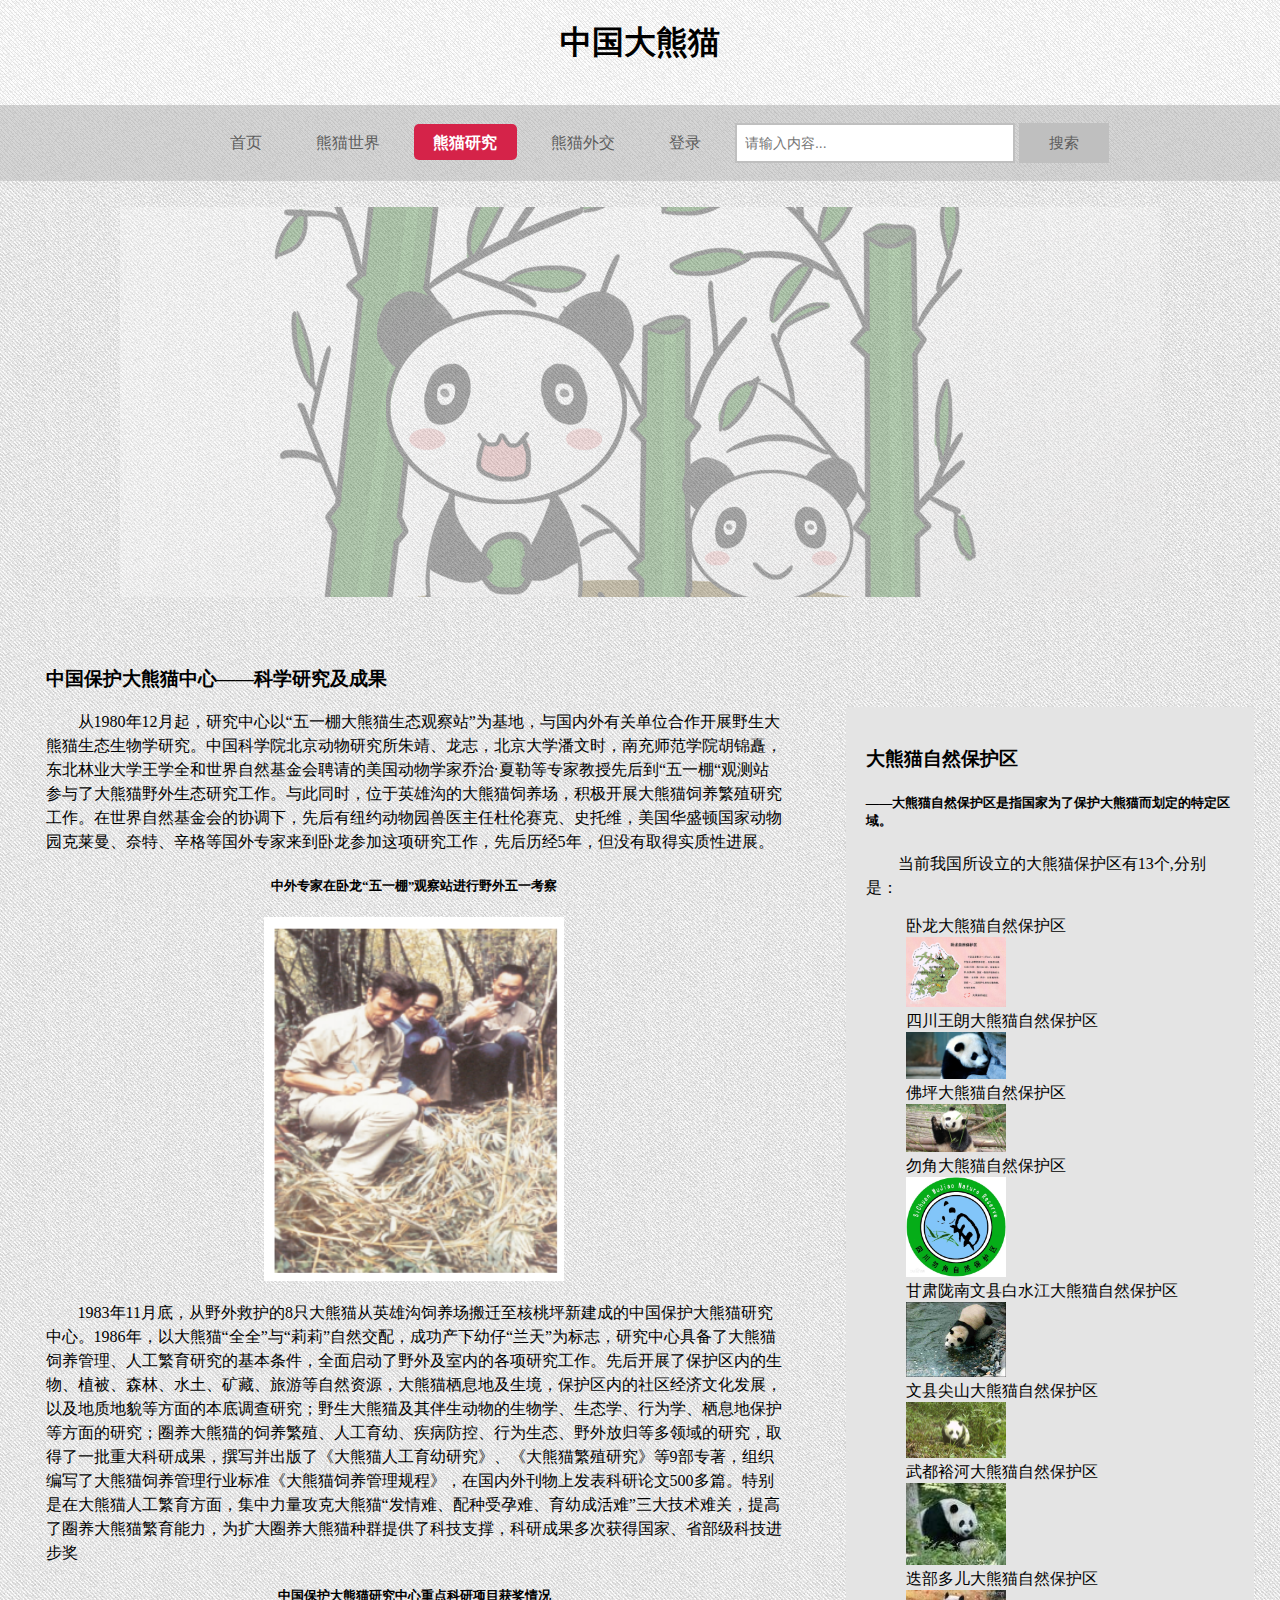
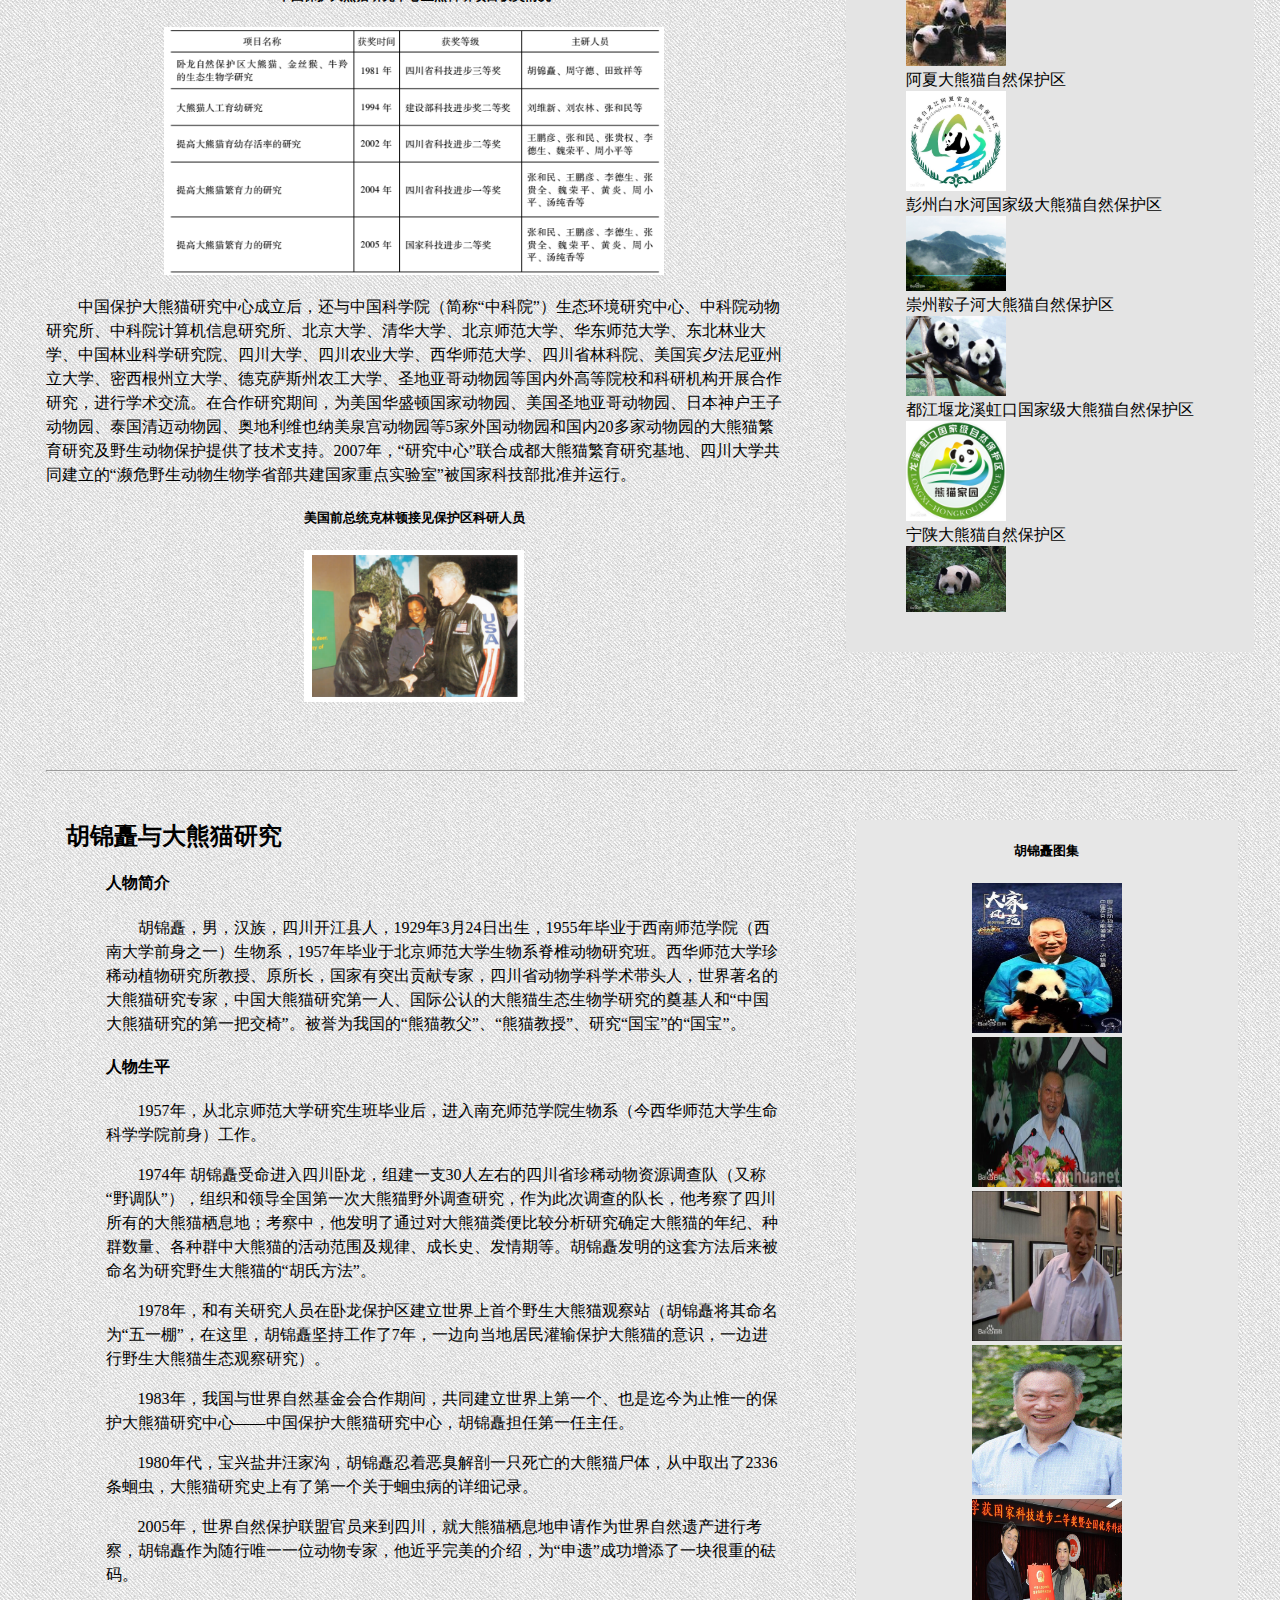
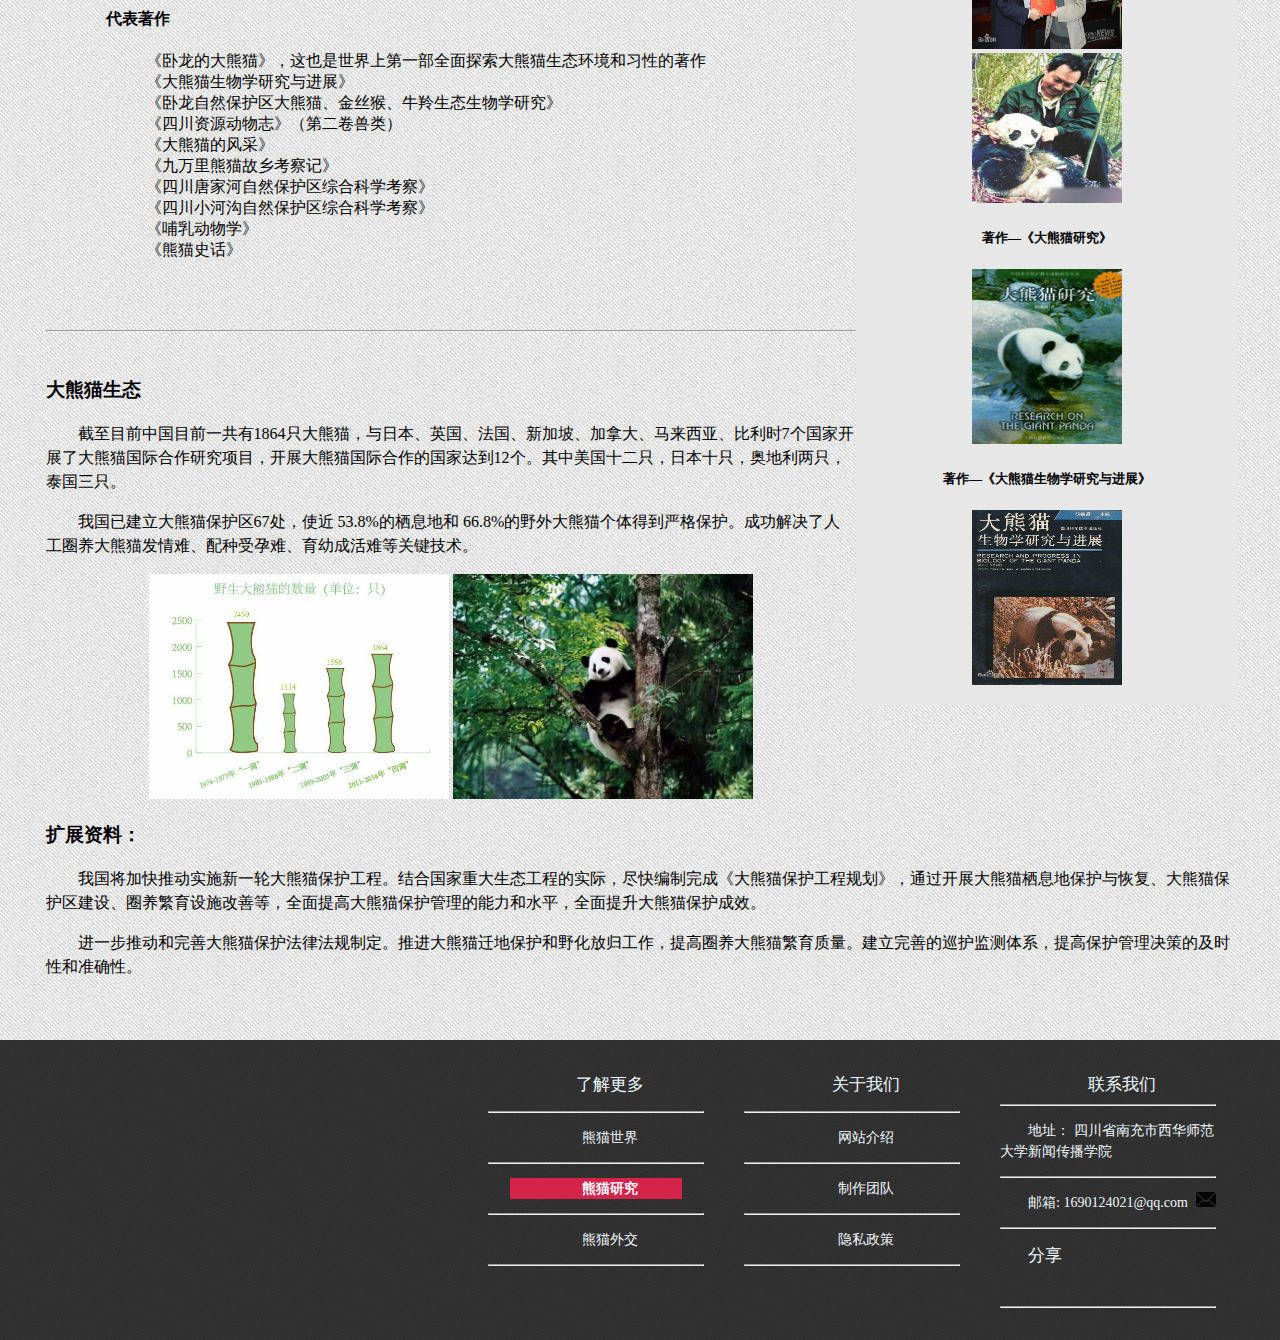
<file: xmyj.html>
<!doctype html>
<html lang="zh">

	<head>
		<meta charset="utf-8">
		<title>网站介绍</title>
		<link rel="stylesheet" href="css/sw.css"/>
		<link rel="stylesheet" href="css/stylexmyj.css" />
	</head>

	<body>
		<div class="row">
			<div class="header">
				<!--header-->
				<h1><span style="cursor: pointer">中国大熊猫</span></h1><br>
				<!--鼠标样式更改-->
			</div>
			<div class="boxone">
				<!--第一块-->
				<br>
				<div class="center">
					<nav id="nav">
						<!--导航-->
						<ul>
							<li>
								<a href="index.html">首页</a>
							</li>
							<li>
								<a href="xmsj.html">熊猫世界</a>
							</li>
							<li class="page">
								<a href="xmyj.html">熊猫研究</a>
							</li>
							<li>
								<a href="xmwj.html">熊猫外交</a>
							</li>
							<li>
								<a href="dl.html">登录</a>
							</li>
							<li>
								<!--引用百度搜索引擎-->
								<form target="_blank" method="get" action="http://www.baidu.com/s">
									<input type="text" placeholder="请输入内容..." name="word" class="text" title="这个会转到百度搜索哦！">
									<input type="submit" value="搜索" class="search" title="这个会转到百度搜索哦！">
								</form>
							</li>
						</ul>
					</nav>
					<br>
				</div>
			</div>
		</div>
		<!--///////////////////////////////////////////////////////中间部分////////-->
		<div class="box"><!--中间盒子-->
			<div class="subheader"><!--中间头部-->
			</div>
			<div class="left"><!--左边介绍-->
			  <h3>中国保护大熊猫中心——科学研究及成果</h3>
				<p>从1980年12月起，研究中心以“五一棚大熊猫生态观察站”为基地，与国内外有关单位合作开展野生大熊猫生态生物学研究。中国科学院北京动物研究所朱靖、龙志，北京大学潘文时，南充师范学院胡锦矗，东北林业大学王学全和世界自然基金会聘请的美国动物学家乔治·夏勒等专家教授先后到“五一棚“观测站参与了大熊猫野外生态研究工作。与此同时，位于英雄沟的大熊猫饲养场，积极开展大熊猫饲养繁殖研究工作。在世界自然基金会的协调下，先后有纽约动物园兽医主任杜伦赛克、史托维，美国华盛顿国家动物园克莱曼、奈特、辛格等国外专家来到卧龙参加这项研究工作，先后历经5年，但没有取得实质性进展。</p>
				<div class="img">
					<figure>
						<figcaption>
							<h5>中外专家在卧龙“五一棚”观察站进行野外五一考察</h5>
						</figcaption>
						<img src="img/yewaikexuekaocha.png" alt="中外专家在卧龙“五一棚”观察站进行野外五一考察" width="300">
					</figure>
				</div>
				<p>1983年11月底，从野外救护的8只大熊猫从英雄沟饲养场搬迁至核桃坪新建成的中国保护大熊猫研究中心。1986年，以大熊猫“全全”与“莉莉”自然交配，成功产下幼仔“兰天”为标志，研究中心具备了大熊猫饲养管理、人工繁育研究的基本条件，全面启动了野外及室内的各项研究工作。先后开展了保护区内的生物、植被、森林、水土、矿藏、旅游等自然资源，大熊猫栖息地及生境，保护区内的社区经济文化发展，以及地质地貌等方面的本底调查研究；野生大熊猫及其伴生动物的生物学、生态学、行为学、栖息地保护等方面的研究；圈养大熊猫的饲养繁殖、人工育幼、疾病防控、行为生态、野外放归等多领域的研究，取得了一批重大科研成果，撰写并出版了《大熊猫人工育幼研究》、《大熊猫繁殖研究》等9部专著，组织编写了大熊猫饲养管理行业标准《大熊猫饲养管理规程》，在国内外刊物上发表科研论文500多篇。特别是在大熊猫人工繁育方面，集中力量攻克大熊猫“发情难、配种受孕难、育幼成活难”三大技术难关，提高了圈养大熊猫繁育能力，为扩大圈养大熊猫种群提供了科技支撑，科研成果多次获得国家、省部级科技进步奖</p>
				<div class="img">
					<figure>
						<figcaption>
							<h5>中国保护大熊猫研究中心重点科研项目获奖情况</h5>
						</figcaption>
						<img src="img/keyanhuojiangxiangmu.png" alt="中国保护大熊猫研究中心重点科研项目获奖情况" width="500">
					</figure>
				</div>
				<p>中国保护大熊猫研究中心成立后，还与中国科学院（简称“中科院”）生态环境研究中心、中科院动物研究所、中科院计算机信息研究所、北京大学、清华大学、北京师范大学、华东师范大学、东北林业大学、中国林业科学研究院、四川大学、四川农业大学、西华师范大学、四川省林科院、美国宾夕法尼亚州立大学、密西根州立大学、德克萨斯州农工大学、圣地亚哥动物园等国内外高等院校和科研机构开展合作研究，进行学术交流。在合作研究期间，为美国华盛顿国家动物园、美国圣地亚哥动物园、日本神户王子动物园、泰国清迈动物园、奥地利维也纳美泉宫动物园等5家外国动物园和国内20多家动物园的大熊猫繁育研究及野生动物保护提供了技术支持。2007年，“研究中心”联合成都大熊猫繁育研究基地、四川大学共同建立的“濒危野生动物生物学省部共建国家重点实验室”被国家科技部批准并运行。</p>
				<div class="img">
					<figure>
						<figcaption>
							<h5>美国前总统克林顿接见保护区科研人员</h5>
						</figcaption>
						<img src="img/z3.png" alt="美国前总统克林顿接见保护区科研人员" width="220">
					</figure>
				</div>
			</div>
			<div class="right"><!--右侧保护区介绍-->
				<h3>大熊猫自然保护区</h3>
				<h5>——大熊猫自然保护区是指国家为了保护大熊猫而划定的特定区域。</h5>
				<p>当前我国所设立的大熊猫保护区有13个,分别是：</p>
				<ul>
					<li><a href="https://baike.baidu.com/item/%E5%8D%A7%E9%BE%99%E5%9B%BD%E5%AE%B6%E7%BA%A7%E8%87%AA%E7%84%B6%E4%BF%9D%E6%8A%A4%E5%8C%BA/6268240?fromtitle=%E5%8D%A7%E9%BE%99%E5%A4%A7%E7%86%8A%E7%8C%AB%E8%87%AA%E7%84%B6%E4%BF%9D%E6%8A%A4%E5%8C%BA&fromid=3897157">卧龙大熊猫自然保护区</a></li>
					<img src="img/1.png" alt="卧龙大熊猫自然保护区" width="100">
					<li><a href="https://baike.baidu.com/item/%E5%9B%9B%E5%B7%9D%E7%8E%8B%E6%9C%97%E5%9B%BD%E5%AE%B6%E7%BA%A7%E8%87%AA%E7%84%B6%E4%BF%9D%E6%8A%A4%E5%8C%BA/278099?fromtitle=%E5%9B%9B%E5%B7%9D%E7%8E%8B%E6%9C%97%E5%A4%A7%E7%86%8A%E7%8C%AB%E8%87%AA%E7%84%B6%E4%BF%9D%E6%8A%A4%E5%8C%BA&fromid=2460403">四川王朗大熊猫自然保护区</a></li>
					<img src="img/2.jpg" alt="四川王朗大熊猫自然保护区" width="100">
					<li><a href="https://baike.baidu.com/item/%E9%99%95%E8%A5%BF%E4%BD%9B%E5%9D%AA%E5%9B%BD%E5%AE%B6%E7%BA%A7%E8%87%AA%E7%84%B6%E4%BF%9D%E6%8A%A4%E5%8C%BA/6187621?fromtitle=%E4%BD%9B%E5%9D%AA%E5%A4%A7%E7%86%8A%E7%8C%AB%E8%87%AA%E7%84%B6%E4%BF%9D%E6%8A%A4%E5%8C%BA&fromid=6343586">佛坪大熊猫自然保护区</a></li>
					<img src="img/3.jpg" alt="佛坪大熊猫自然保护区" width="100">
					<li><a href="https://baike.baidu.com/item/%E5%9B%9B%E5%B7%9D%E5%8B%BF%E8%A7%92%E7%9C%81%E7%BA%A7%E8%87%AA%E7%84%B6%E4%BF%9D%E6%8A%A4%E5%8C%BA/50079288?fromtitle=%E5%8B%BF%E8%A7%92%E5%A4%A7%E7%86%8A%E7%8C%AB%E8%87%AA%E7%84%B6%E4%BF%9D%E6%8A%A4%E5%8C%BA&fromid=2428697">勿角大熊猫自然保护区</a></li>
					<img src="img/4.jpg" alt="勿角大熊猫自然保护区" width="100">
					<li><a href="https://baike.baidu.com/item/%E7%99%BD%E6%B0%B4%E6%B1%9F%E8%87%AA%E7%84%B6%E4%BF%9D%E6%8A%A4%E5%8C%BA/2068026?fromtitle=%E7%94%98%E8%82%83%E9%99%87%E5%8D%97%E6%96%87%E5%8E%BF%E7%99%BD%E6%B0%B4%E6%B1%9F%E5%A4%A7%E7%86%8A%E7%8C%AB%E8%87%AA%E7%84%B6%E4%BF%9D%E6%8A%A4%E5%8C%BA&fromid=2456340">甘肃陇南文县白水江大熊猫自然保护区</a></li>
					<img src="img/5.jpg" alt="甘肃陇南文县白水江大熊猫自然保护区" width="100">
					<li><a href="https://baike.baidu.com/item/%E6%96%87%E5%8E%BF%E5%B0%96%E5%B1%B1%E5%A4%A7%E7%86%8A%E7%8C%AB%E8%87%AA%E7%84%B6%E4%BF%9D%E6%8A%A4%E5%8C%BA">文县尖山大熊猫自然保护区</a></li>
					<img src="img/6.jpg" alt="文县尖山大熊猫自然保护区" width="100">
					<li><a href="https://baike.baidu.com/item/%E6%AD%A6%E9%83%BD%E8%A3%95%E6%B2%B3%E5%A4%A7%E7%86%8A%E7%8C%AB%E8%87%AA%E7%84%B6%E4%BF%9D%E6%8A%A4%E5%8C%BA">武都裕河大熊猫自然保护区</a></li>
					<img src="img/7.jpg" alt="武都裕河大熊猫自然保护区" width="100">
					<li><a href="https://baike.baidu.com/item/%E8%BF%AD%E9%83%A8%E5%A4%9A%E5%84%BF%E5%A4%A7%E7%86%8A%E7%8C%AB%E8%87%AA%E7%84%B6%E4%BF%9D%E6%8A%A4%E5%8C%BA">迭部多儿大熊猫自然保护区</a></li>
					<img src="img/8.jpg" alt="迭部多儿大熊猫自然保护区" width="100">
					<li><a href="https://baike.baidu.com/item/%E7%94%98%E8%82%83%E7%99%BD%E9%BE%99%E6%B1%9F%E9%98%BF%E5%A4%8F%E7%9C%81%E7%BA%A7%E8%87%AA%E7%84%B6%E4%BF%9D%E6%8A%A4%E5%8C%BA/50159453?fromtitle=%E9%98%BF%E5%A4%8F%E5%A4%A7%E7%86%8A%E7%8C%AB%E8%87%AA%E7%84%B6%E4%BF%9D%E6%8A%A4%E5%8C%BA&fromid=2426183">阿夏大熊猫自然保护区</a></li>
					<img src="img/9.jpg" alt="阿夏大熊猫自然保护区" width="100">
					<li><a href="https://baike.baidu.com/item/%E7%99%BD%E6%B0%B4%E6%B2%B3%E5%9B%BD%E5%AE%B6%E7%BA%A7%E8%87%AA%E7%84%B6%E4%BF%9D%E6%8A%A4%E5%8C%BA/4835115?fromtitle=%E5%BD%AD%E5%B7%9E%E7%99%BD%E6%B0%B4%E6%B2%B3%E5%9B%BD%E5%AE%B6%E7%BA%A7%E5%A4%A7%E7%86%8A%E7%8C%AB%E8%87%AA%E7%84%B6%E4%BF%9D%E6%8A%A4%E5%8C%BA&fromid=2459399">彭州白水河国家级大熊猫自然保护区</a></li>
					<img src="img/10.jpg" alt="彭州白水河国家级大熊猫自然保护区" width="100">
					<li><a href="https://baike.baidu.com/item/%E9%9E%8D%E5%AD%90%E6%B2%B3%E5%A4%A7%E7%86%8A%E7%8C%AB%E8%87%AA%E7%84%B6%E4%BF%9D%E6%8A%A4%E5%8C%BA?fromtitle=%E5%B4%87%E5%B7%9E%E9%9E%8D%E5%AD%90%E6%B2%B3%E5%A4%A7%E7%86%8A%E7%8C%AB%E8%87%AA%E7%84%B6%E4%BF%9D%E6%8A%A4%E5%8C%BA&fromid=2427688">崇州鞍子河大熊猫自然保护区</a></li>
					<img src="img/11.jpg" alt="崇州鞍子河大熊猫自然保护区" width="100">
					<li><a href="https://baike.baidu.com/item/%E5%9B%9B%E5%B7%9D%E9%BE%99%E6%BA%AA-%E8%99%B9%E5%8F%A3%E5%9B%BD%E5%AE%B6%E7%BA%A7%E8%87%AA%E7%84%B6%E4%BF%9D%E6%8A%A4%E5%8C%BA/23197893?fromtitle=%E9%83%BD%E6%B1%9F%E5%A0%B0%E9%BE%99%E6%BA%AA%E8%99%B9%E5%8F%A3%E5%9B%BD%E5%AE%B6%E7%BA%A7%E5%A4%A7%E7%86%8A%E7%8C%AB%E8%87%AA%E7%84%B6%E4%BF%9D%E6%8A%A4%E5%8C%BA&fromid=2456398">都江堰龙溪虹口国家级大熊猫自然保护区</a></li>
					<img src="img/12.jpg" alt="都江堰龙溪虹口国家级大熊猫自然保护区" width="100">
					<li><a href="https://baike.baidu.com/item/%E5%AE%81%E9%99%95%E5%A4%A7%E7%86%8A%E7%8C%AB%E8%87%AA%E7%84%B6%E4%BF%9D%E6%8A%A4%E5%8C%BA">宁陕大熊猫自然保护区</a></li>
					<img src="img/13.jpg" alt="宁陕大熊猫自然保护区" width="100">
				
				</ul>
			</div>
			<div class="individual"><!--胡锦矗个人栏目-->
				<hr>
				<div class="individualSummarize"><!--左边生平-->
					<h2>胡锦矗与大熊猫研究</h2>
					<ul>
					  <li><h4>人物简介</h4></li>
						<p>胡锦矗，男，汉族，四川开江县人，1929年3月24日出生，1955年毕业于西南师范学院（西南大学前身之一）生物系，1957年毕业于北京师范大学生物系脊椎动物研究班。西华师范大学珍稀动植物研究所教授、原所长，国家有突出贡献专家，四川省动物学科学术带头人，世界著名的大熊猫研究专家，中国大熊猫研究第一人、国际公认的大熊猫生态生物学研究的奠基人和“中国大熊猫研究的第一把交椅”。被誉为我国的“熊猫教父”、“熊猫教授”、研究“国宝”的“国宝”。</p>
						<li><h4>人物生平</h4></li>
						<p>1957年，从北京师范大学研究生班毕业后，进入南充师范学院生物系（今西华师范大学生命科学学院前身）工作。</p>
						<p>1974年 胡锦矗受命进入四川卧龙，组建一支30人左右的四川省珍稀动物资源调查队（又称“野调队”），组织和领导全国第一次大熊猫野外调查研究，作为此次调查的队长，他考察了四川所有的大熊猫栖息地；考察中，他发明了通过对大熊猫粪便比较分析研究确定大熊猫的年纪、种群数量、各种群中大熊猫的活动范围及规律、成长史、发情期等。胡锦矗发明的这套方法后来被命名为研究野生大熊猫的“胡氏方法”。</p>
						<p>1978年，和有关研究人员在卧龙保护区建立世界上首个野生大熊猫观察站（胡锦矗将其命名为“五一棚”，在这里，胡锦矗坚持工作了7年，一边向当地居民灌输保护大熊猫的意识，一边进行野生大熊猫生态观察研究）。</p>
						<p>1983年，我国与世界自然基金会合作期间，共同建立世界上第一个、也是迄今为止惟一的保护大熊猫研究中心——中国保护大熊猫研究中心，胡锦矗担任第一任主任。</p>
						<p>1980年代，宝兴盐井汪家沟，胡锦矗忍着恶臭解剖一只死亡的大熊猫尸体，从中取出了2336条蛔虫，大熊猫研究史上有了第一个关于蛔虫病的详细记录。</p>
						<p>2005年，世界自然保护联盟官员来到四川，就大熊猫栖息地申请作为世界自然遗产进行考察，胡锦矗作为随行唯一一位动物专家，他近乎完美的介绍，为“申遗”成功增添了一块很重的砝码。</p>
						<li><h4>代表著作</h4></li>
						<ul type="square">
							<li>《卧龙的大熊猫》，这也是世界上第一部全面探索大熊猫生态环境和习性的著作</li>
							<li>《大熊猫生物学研究与进展》</li>
							<li>《卧龙自然保护区大熊猫、金丝猴、牛羚生态生物学研究》</li>
							<li>《四川资源动物志》（第二卷兽类）</li>
							<li>《大熊猫的风采》</li>
							<li>《九万里熊猫故乡考察记》</li>
							<li>《四川唐家河自然保护区综合科学考察》</li>
							<li>《四川小河沟自然保护区综合科学考察》</li>
							<li>《哺乳动物学》</li>
							<li>《熊猫史话》</li>
						</ul>
					</ul>
				</div>
				<div class="individualPicture"><!--相关图集-->
					<div class="img">
						<figure>
							<figcaption>
								<h5>胡锦矗图集</h5>
							</figcaption>
							<img src="img/h1.jpg" alt="胡锦矗图集" width="150" height="150">
							<img src="img/h2.jpg" alt="胡锦矗图集" width="150" height="150">
							<img src="img/h3.jpg" alt="胡锦矗图集" width="150" height="150">
							<img src="img/h4.jpg" alt="胡锦矗图集" width="150" height="150">
							<img src="img/h5.jpg" alt="胡锦矗图集" width="150" height="150">
							<img src="img/h6.jpg" alt="胡锦矗图集" width="150" height="150">
						</figure>
					</div>
					<div class="img">
						<figure>
							<figcaption>
								<h5>著作—《大熊猫研究》</h5>
							</figcaption>
							<a href="https://baike.baidu.com/item/%E5%A4%A7%E7%86%8A%E7%8C%AB%E7%A0%94%E7%A9%B6/1371673?fr=aladdin"><img src="img/s2.jpg" alt="大熊猫研究" width="150" height="175" title="跳转到本书"></a>
							<figcaption>
								<h5>著作—《大熊猫生物学研究与进展》</h5>
							</figcaption>
							<a href="https://baike.baidu.com/item/%E5%A4%A7%E7%86%8A%E7%8C%AB%E7%94%9F%E7%89%A9%E5%AD%A6%E7%A0%94%E7%A9%B6%E4%B8%8E%E8%BF%9B%E5%B1%95/23638593"><img src="img/s1.jpg" alt="胡锦矗图集" width="150" height="175" title="跳转到本书"></a>
						</figure>
					</div>
				</div>
			</div>
			<div class="footer"><!--中间内容尾部-->
				<hr>
				<br>
				<h3>大熊猫生态</h3>
				<p>截至目前中国目前一共有1864只大熊猫，与日本、英国、法国、新加坡、加拿大、马来西亚、比利时7个国家开展了大熊猫国际合作研究项目，开展大熊猫国际合作的国家达到12个。其中美国十二只，日本十只，奥地利两只，泰国三只。</p>
				<p>我国已建立大熊猫保护区67处，使近 53.8%的栖息地和 66.8%的野外大熊猫个体得到严格保护。成功解决了人工圈养大熊猫发情难、配种受孕难、育幼成活难等关键技术。</p>
				<div class="img">
					<img src="img/未标题-1_画板 1.jpg" alt="数据图" width="300">
					<img src="img/060828381f30e924becaac4c5c086e061d95f764.jpg" alt="配图" width="300" height="225">
				</div>
				<h3>扩展资料：</h3>
				<p>我国将加快推动实施新一轮大熊猫保护工程。结合国家重大生态工程的实际，尽快编制完成《大熊猫保护工程规划》，通过开展大熊猫栖息地保护与恢复、大熊猫保护区建设、圈养繁育设施改善等，全面提高大熊猫保护管理的能力和水平，全面提升大熊猫保护成效。</p>
				<p>进一步推动和完善大熊猫保护法律法规制定。推进大熊猫迁地保护和野化放归工作，提高圈养大熊猫繁育质量。建立完善的巡护监测体系，提高保护管理决策的及时性和准确性。</p>
			</div>
		</div>
		<!--///////////////////////////////////////////////////////*底部*/////////-->
		<div class="boxfive">
			<!--底部-->
			<!--分三栏，关于、介绍、联系-->
			<br>
			<div class="footr">
				<ul>
					<p><big>了解更多</big></p>
					<hr>
					<li>
						<p>
							<a href="xmsj.html">熊猫世界</a>
						</p>
					</li>
					<hr>
					<li class="end">
						<p>
							<a href="xmyj.html">熊猫研究</a>
						</p>
					</li>
					<hr>
					<li>
						<p>
							<a href="xmwj.html">熊猫外交</a>
						</p>
					</li>
					<hr>
				</ul>
			</div>
			<div class="footm">
				<ul>
					<p><big>关于我们</big></p>
					<hr>
					<li>
						<p>
							<a href="wzjs.html">网站介绍</a>
						</p>
					</li>
					<hr>
					<li>
						<p>
							<a href="zztd.html">制作团队</a>
						</p>
					</li>
					<hr>
					<li>
						<p>
							<a href="yszc.html">隐私政策</a>
						</p>
					</li>
					<hr>
				</ul>
			</div>
			<div class="footl">
				<ul>
					<p class="center"><big>联系我们</big></p>
					<hr>
					<li>
						<p>地址： 四川省南充市西华师范大学新闻传播学院
						</p>
					</li>
					<hr>
					<li>
						<p>邮箱: 1690124021@qq.com
							<a href="mailto:1690124021@qq.com"><img src="img/youxiang.png" alt="邮箱图片" width="20px" title="点击发送邮件！" style="float: right"> </a>
						</p>
					</li>
					<hr>
					<p><big>分享</big></p>
					<!--嵌入网页分享代码，来源于bshare,远程文件-->
					<div class="bshare-custom"> &nbsp;&nbsp;&nbsp;
						<a title="分享到QQ空间" class="bshare-qzone"></a>
						<a title="分享到新浪微博" class="bshare-sinaminiblog"></a>
						<a title="分享到人人网" class="bshare-renren"></a>
						<a title="分享到腾讯微博" class="bshare-qqmb"></a>
						<a title="分享到网易微博" class="bshare-neteasemb"></a>
						<a title="更多平台" class="bshare-more bshare-more-icon more-style-addthis"></a>
					</div>
					<script type="text/javascript" charset="utf-8" src="http://static.bshare.cn/b/button.js#style=-1&uuid=&pophcol=2&lang=zh"></script>
					<a class="bshareDiv" οnclick="javascript:return false;"></a>
					<script type="text/javascript" charset="utf-8" src="http://static.bshare.cn/b/bshareC0.js"></script>
					<hr>
				</ul>
			</div>
		</div>

	</body>

</html>
</file>
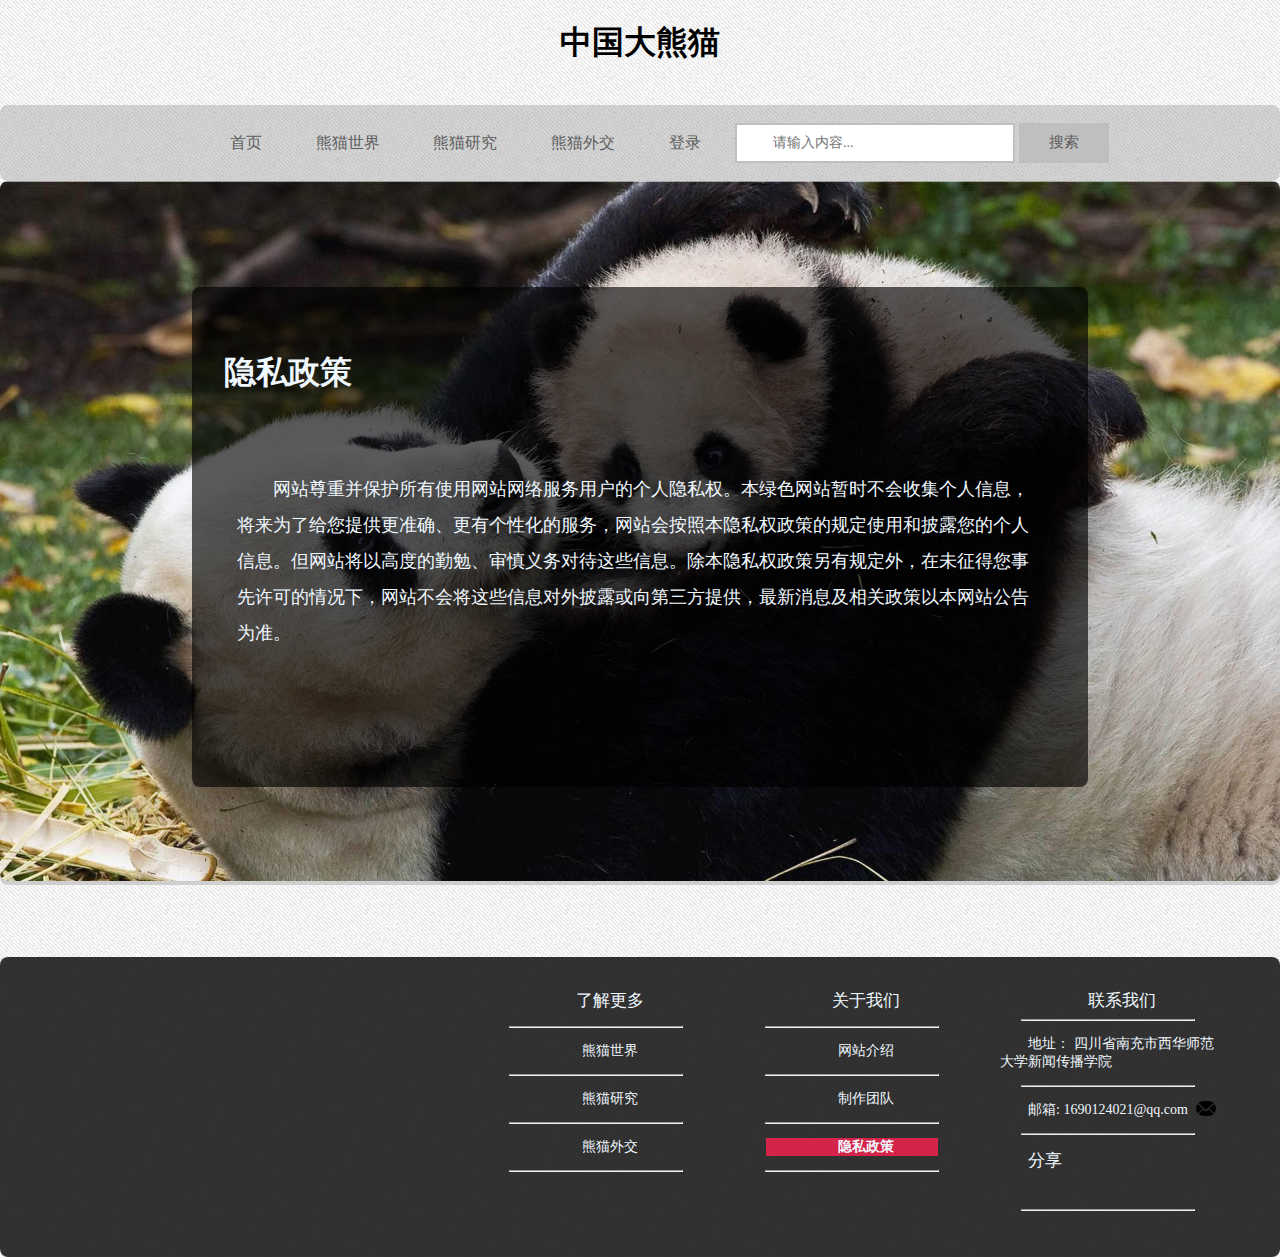
<file: yszc.html>
<!doctype html>
<html lang="zh">

	<head>
		<meta charset="utf-8">
		<title>隐私政策</title>
		<link rel="stylesheet" href="css/style.css" />
	</head>

	<body>
		<div class="row">
			<div class="header">
				<!--header-->
				<h1><span style="cursor: pointer">中国大熊猫</span></h1><br>
				<!--鼠标样式更改-->
			</div>
			<div class="boxone">
				<!--第一块-->
				<br>
				<div class="center">
					<nav id="nav">
						<!--导航-->
						<ul>
							<li>
								<a href="index.html">首页</a>
							</li>
							<li>
								<a href="xmsj.html">熊猫世界</a>
							</li>
							<li>
								<a href="xmyj.html">熊猫研究</a>
							</li>
							<li>
								<a href="xmwj.html">熊猫外交</a>
							</li>
							<li>
								<a href="dl.html">登录</a>
							</li>
							<li>
								<!--引用百度搜索引擎-->
								<form target="_blank" method="get" action="http://www.baidu.com/s">
									<input type="text" placeholder="请输入内容..." name="word" class="text" title="这个会转到百度搜索哦！">
									<input type="submit" value="搜索" class="search" title="这个会转到百度搜索哦！">
								</form>
							</li>
						</ul>
					</nav>
					<br>
				</div>
			</div>
		</div>
		<!--///////////////////////////////////////////////////////中间部分////////-->
		<div class="boxabout">
			<img src="img/xm8.jpeg" alt="图片"><br>
			<div class="boxaboutfirst"><br>
				<h1 class="texthead">隐私政策</h1>
				<p class="text">

					网站尊重并保护所有使用网站网络服务用户的个人隐私权。本绿色网站暂时不会收集个人信息，将来为了给您提供更准确、更有个性化的服务，网站会按照本隐私权政策的规定使用和披露您的个人信息。但网站将以高度的勤勉、审慎义务对待这些信息。除本隐私权政策另有规定外，在未征得您事先许可的情况下，网站不会将这些信息对外披露或向第三方提供，最新消息及相关政策以本网站公告为准。

				</p>

			</div>
		</div>

		<br><br><br><br>

		<!--///////////////////////////////////////////////////////*底部*/////////-->
		<div class="boxfive">
			<!--底部-->
			<!--分三栏，关于、介绍、联系-->
			<br>
			<div class="footr">
				<ul>
					<p><big>了解更多</big></p>
					<hr>
					<li>
						<p>
							<a href="xmsj.html">熊猫世界</a>
						</p>
					</li>
					<hr>
					<li>
						<p>
							<a href="xmyj.html">熊猫研究</a>
						</p>
					</li>
					<hr>
					<li>
						<p>
							<a href="xmwj.html">熊猫外交</a>
						</p>
					</li>
					<hr>
				</ul>
			</div>
			<div class="footm">
				<ul>
					<p><big>关于我们</big></p>
					<hr>
					<li>
						<p>
							<a href="wzjs.html">网站介绍</a>
						</p>
					</li>
					<hr>
					<li>
						<p>
							<a href="zztd.html">制作团队</a>
						</p>
					</li>
					<hr>
					<li class="end">
						<p>
							<a href="yszc.html">隐私政策</a>
						</p>
					</li>
					<hr>
				</ul>
			</div>
			<div class="footl">
				<ul>
					<p class="center"><big>联系我们</big></p>
					<hr>
					<li>
						<p>地址： 四川省南充市西华师范大学新闻传播学院
						</p>
					</li>
					<hr>
					<li>
						<p>邮箱: 1690124021@qq.com
							<a href="mailto:1690124021@qq.com"><img src="img/youxiang.png" alt="邮箱图片" width="20px" title="点击发送邮件！" style="float: right"> </a>
						</p>
					</li>
					<hr>
					<p><big>分享</big></p>
					<!--嵌入网页分享代码，来源于bshare,远程文件-->
					<div class="bshare-custom"> &nbsp;&nbsp;&nbsp;
						<a title="分享到QQ空间" class="bshare-qzone"></a>
						<a title="分享到新浪微博" class="bshare-sinaminiblog"></a>
						<a title="分享到人人网" class="bshare-renren"></a>
						<a title="分享到腾讯微博" class="bshare-qqmb"></a>
						<a title="分享到网易微博" class="bshare-neteasemb"></a>
						<a title="更多平台" class="bshare-more bshare-more-icon more-style-addthis"></a>
					</div>
					<script type="text/javascript" charset="utf-8" src="http://static.bshare.cn/b/button.js#style=-1&uuid=&pophcol=2&lang=zh"></script>
					<a class="bshareDiv" οnclick="javascript:return false;"></a>
					<script type="text/javascript" charset="utf-8" src="http://static.bshare.cn/b/bshareC0.js"></script>
					<hr>
				</ul>
			</div>
		</div>

	</body>

</html>
</file>
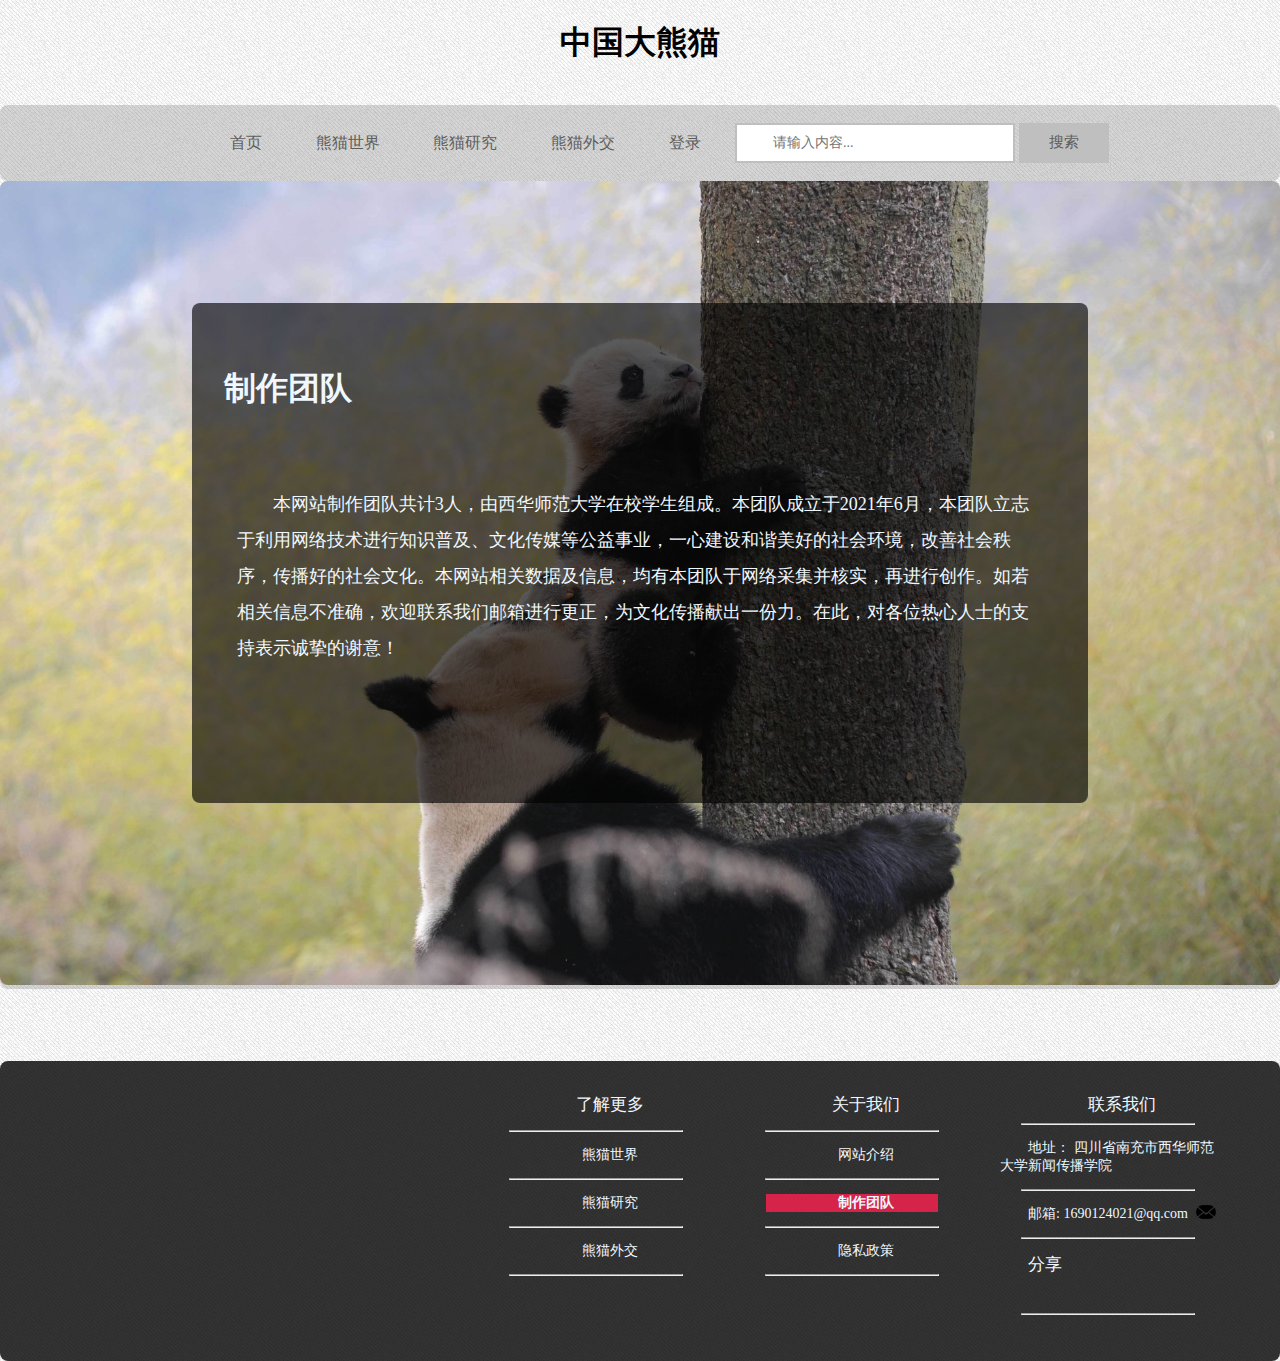
<file: zztd.html>
<!doctype html>
<html lang="zh">

	<head>
		<meta charset="utf-8">
		<title>制作团队</title>
		<link rel="stylesheet" href="css/style.css" />
	</head>

	<body>
		<div class="row">
			<div class="header">
				<!--header-->
				<h1><span style="cursor: pointer">中国大熊猫</span></h1><br>
				<!--鼠标样式更改-->
			</div>
			<div class="boxone">
				<!--第一块-->
				<br>
				<div class="center">
					<nav id="nav">
						<!--导航-->
						<ul>
							<li>
								<a href="index.html">首页</a>
							</li>
							<li>
								<a href="xmsj.html">熊猫世界</a>
							</li>
							<li>
								<a href="xmyj.html">熊猫研究</a>
							</li>
							<li>
								<a href="xmwj.html">熊猫外交</a>
							</li>
							<li>
								<a href="dl.html">登录</a>
							</li>
							<li>
								<!--引用百度搜索引擎-->
								<form target="_blank" method="get" action="http://www.baidu.com/s">
									<input type="text" placeholder="请输入内容..." name="word" class="text" title="这个会转到百度搜索哦！">
									<input type="submit" value="搜索" class="search" title="这个会转到百度搜索哦！">
								</form>
							</li>
						</ul>
					</nav>
					<br>
				</div>
			</div>
		</div>
		<!--///////////////////////////////////////////////////////中间部分////////-->
		<div class="boxabout">
			<img src="img/xm7.JPEG" width="100%" alt="图片"><br>
			<div class="boxaboutfirst"><br>
				<h1 class="texthead">制作团队</h1>
				<p class="text">
					本网站制作团队共计3人，由西华师范大学在校学生组成。本团队成立于2021年6月，本团队立志于利用网络技术进行知识普及、文化传媒等公益事业，一心建设和谐美好的社会环境，改善社会秩序，传播好的社会文化。本网站相关数据及信息，均有本团队于网络采集并核实，再进行创作。如若相关信息不准确，欢迎联系我们邮箱进行更正，为文化传播献出一份力。在此，对各位热心人士的支持表示诚挚的谢意！

				</p>

			</div>
		</div>

		<br><br><br><br>

		<!--///////////////////////////////////////////////////////*底部*/////////-->
		<div class="boxfive">
			<!--底部-->
			<!--分三栏，关于、介绍、联系-->
			<br>
			<div class="footr">
				<ul>
					<p><big>了解更多</big></p>
					<hr>
					<li>
						<p>
							<a href="xmsj.html">熊猫世界</a>
						</p>
					</li>
					<hr>
					<li>
						<p>
							<a href="xmyj.html">熊猫研究</a>
						</p>
					</li>
					<hr>
					<li>
						<p>
							<a href="xmwj.html">熊猫外交</a>
						</p>
					</li>
					<hr>
				</ul>
			</div>
			<div class="footm">
				<ul>
					<p><big>关于我们</big></p>
					<hr>
					<li>
						<p>
							<a href="wzjs.html">网站介绍</a>
						</p>
					</li>
					<hr>
					<li class="end">
						<p>
							<a href="zztd.html">制作团队</a>
						</p>
					</li>
					<hr>
					<li>
						<p>
							<a href="yszc.html">隐私政策</a>
						</p>
					</li>
					<hr>
				</ul>
			</div>
			<div class="footl">
				<ul>
					<p class="center"><big>联系我们</big></p>
					<hr>
					<li>
						<p>地址： 四川省南充市西华师范大学新闻传播学院
						</p>
					</li>
					<hr>
					<li>
						<p>邮箱: 1690124021@qq.com
							<a href="mailto:1690124021@qq.com"><img src="img/youxiang.png" alt="邮箱图片" width="20px" title="点击发送邮件！" style="float: right"> </a>
						</p>
					</li>
					<hr>
					<p><big>分享</big></p>
					<!--嵌入网页分享代码，来源于bshare,远程文件-->
					<div class="bshare-custom"> &nbsp;&nbsp;&nbsp;
						<a title="分享到QQ空间" class="bshare-qzone"></a>
						<a title="分享到新浪微博" class="bshare-sinaminiblog"></a>
						<a title="分享到人人网" class="bshare-renren"></a>
						<a title="分享到腾讯微博" class="bshare-qqmb"></a>
						<a title="分享到网易微博" class="bshare-neteasemb"></a>
						<a title="更多平台" class="bshare-more bshare-more-icon more-style-addthis"></a>
					</div>
					<script type="text/javascript" charset="utf-8" src="http://static.bshare.cn/b/button.js#style=-1&uuid=&pophcol=2&lang=zh"></script>
					<a class="bshareDiv" οnclick="javascript:return false;"></a>
					<script type="text/javascript" charset="utf-8" src="http://static.bshare.cn/b/bshareC0.js"></script>
					<hr>
				</ul>
			</div>
		</div>

	</body>

</html>
</file>
<file: css/style.css>
@charset "utf-8";

/* CSS Document */

* {
	cursor: url("../img/sb.ico"), auto;
}

body {
	background-image: url("../img/bg01.png");
	min-width: 1280px;
	margin: 0;
}
div{
                 border-radius:8px;

} 



/* 列后面清除浮动 */

.row:after {
	content: "";
	display: table;
	clear: both;
}
/* 导航设计*/
#nav {}

#nav>ul {
	margin: 0;
}

#nav>ul>li>ul {
	display: none;
}

#nav>ul>li {
	display: inline-block;
	font-style: "楷书";
	margin: 0 0.35em 0 0.35em;
}

#nav>ul>li>a {
	border-radius: 5px;
	color: #5d5d5d;
	text-decoration: none;
	padding: 0.6em 1.2em 0.6em 1.2em;
	-moz-transition: background-color .25s ease-in-out;
	-webkit-transition: background-color .25s ease-in-out;
	-o-transition: background-color .25s ease-in-out;
	-ms-transition: background-color .25s ease-in-out;
	transition: background-color .25s ease-in-out;
	outline: 0;
}

#nav>ul>li:hover {}

#nav>ul>li:hover>a {
	background: #f3f3f3;
}

#nav>ul>li.active {}

#nav>ul>li.active>a {
	background: #f3f3f3;
}



#nav>ul>li.page>a {
	background: #d52349;
	color: #fff !important;
	font-weight: 700;
}

.header {
	align-content: center;
	text-align: center;
	width: 100%;
	height: auto;
}

.boxone {
	align-content: center;
	vertical-align: middle;
	max-width: 100%;
	height: auto;
	background: rgba(127, 127, 127, 0.3);
}

.boxtwo {
	height: auto;
	position: relative;
	text-align: center;
	margin: 0 auto;
}

.center {
	text-align: center;
	margin: 0 auto;
}

img {
	max-height: 100%;
	max-width: 100%;
	border-radius:8px;
}

p {
	max-height: 100%;
	max-width: 100%;
	font-family: "楷体";
	text-indent: 2em;
}

.card {
	position: absolute;
	top: 15%;
	left: 15%;
	width: 70%;
	height: 70%;
	background: rgba(0, 0, 0, 0.63);
	font-family: "楷体";
	font-size: 18px;
	color: aliceblue;
	text-align: start;
	text-indent: 2em;
	line-height: 2;
	overflow: hidden;
}

.first {
	font-family: "楷体";
	font-size: 40px;
	color: aliceblue;
	text-align: center;
	text-align: start;
}

hr {
	width: 80%;
	color: #363636;
}


/*第二部分，创建三栏 */


/* 左侧栏*/

.leftcolumn {
	float: left;
	width: 20%;
	height: auto;
	margin-left: 11%;
	background: rgba(127, 127, 127, 0.3);
}


/*中间栏*/

.middlecolumn {
	float: left;
	width: 20%;
	height: auto;
	background: rgba(127, 127, 127, 0.3);
	margin-left: 10%;
}


/* 右侧栏 */

.rightcolumn {
	float: left;
	width: 20%;
	height: auto;
	background: rgba(127, 127, 127, 0.3);
	margin-left: 10%;
}

.boxthree {
	height: 300px;
	width: 100%;
}

.head {
	text-align: center;
	font-family: "宋体";
	font-size: 20px;
}


/*左边栏*/

.left {
	float: left;
	width: 35%;
	height: auto;
	margin-left: 10%;
	background: rgba(127, 127, 127, 0.3);
}


/*右边栏*/

.right {
	float: left;
	width: 35%;
	height: auto;
	background: rgba(127, 127, 127, 0.3);
	margin-right: 10%;
	margin-left: 10%;
}

.boxfour {
	height: 450px;
}

.boxfive {
	width: 100%;
	background: rgba(0, 0, 0, 0.8);
	height: 300px;
}

.kuang {
	padding: 10px;
}

.footr {
	float: left;
	width: 20%;
	height: auto;
	margin-left: 35%;
	font-size: 14px;
	font-family: "楷体";
	color: aliceblue;
	align-content: center;
	text-align: center;
}

.footm {
	float: left;
	width: 20%;
	height: auto;
	margin-left: 0%;
	font-size: 14px;
	font-family: "楷体";
	align-content: center;
	text-align: center;
	color: aliceblue;
}

.footl {
	float: left;
	width: 20%;
	height: auto;
	margin-left: 0%;
	font-size: 14px;
	font-family: "楷体";
	color: aliceblue;
}
/*尾部导航*/
ul {
	list-style-type: none;
}

a {
	text-decoration: none;
}

a:link {
	color: aliceblue;
}

a:hover {
	color: aqua;
}

a:visited {
	color: aliceblue;
}
ul>li.end {
		background: #d52349;
	color: #fff !important;
	font-weight: 700;
	width: 80%;
    margin-left: 10%;
}

.boxabout {
	width: 100%;
	height: auto;
	background: rgba(127, 127, 127, 0.3);
	text-align: center;
	align-content: center;
	position: relative;
	margin: 0 auto;
}

.boxaboutfirst {
	position: absolute;
	top: 15%;
	left: 15%;
	width: 70%;
	height: 500px;
	background: rgba(0, 0, 0, 0.63);
	text-align: start;
	text-indent: 2em;
	line-height: 2;
	overflow: hidden;
}

.text {
	font-family: "楷书";
	font-size: 18px;
	line-height: 2;
	text-align: start;
	text-indent: 2em;
	color: aliceblue;
	padding: 5%;
}

.texthead {
	color: aliceblue;
	font-family: "楷书";
}

.comeback {
	display: block;
	position: fixed;
	margin-left: 97%;
	bottom: 20px;
	width: 2%;
}


/*搜索框设置*/

form .text {
	width: 260px;
	height: 20px;
	font-size: 14px;
	outline: none;
	padding: 8px;
	border: 2px solid #BFBFBF;
	color: currentColor;
}

form .search {
	width: 90px;
	height: 40px;
	border: 0;
	outline: none;
	cursor: pointer;
	text-align: center;
	font-size: 15px;
	color: #5d5d5d;
	background: #BFBFBF;
}
form .search:hover{
	background: #f3f3f3;
}
</file>
<file: css/date.css>
@charset "utf-8";

/* CSS Document */

.left-p {
	width: 40%;
	height: 400px;
	float: left;
	margin-left: 10%;
}

.right-p {
	width: 30%;
	height: 400px;
	float: left;
	margin-right: 10%;
	margin-left: 5%;
	text-align: start;
}

.right-p h1 {
	color: black;
	text-align: center;
	font-size: 20px;
}

.right-p p {
	text-align: center;
	text-indent: 2em;
	line-height: 2;
}

.xia {
	width: 80%;
	height: 400px;
	margin-right: 10%;
	margin-left: 10%;
	position: relative;
}

.xia img {
	position: absolute;
	top: 10px;
	right: 0px;
}
.tubiao{
		position: absolute;
	top: 10px;
	right: 0px;
}

.xia p {
	text-align: start;
	text-indent: 2em;
}
.xia h1 {
	color: black;
	font-size: 20px;
	margin-left: 15%;
}

.space {
	width: 100%;
	height: 350px;
}
</file>
<file: css/sceibe2.css>
* {
	margin: 0;
	padding: 0;
}

/* body {
	background: rgb(110, 171, 77);
} */
.control {
	width: 340px;
	position: absolute;
	top: 50%;
	left: 50%;
	transform: translate(-50%, -50%);
	border-radius: 5px;
	background-color: rgb(76, 78, 82);
}

.item {
	width: 340px;
	height: 60px;
	background: rgb(76, 78, 82);
	display: flex;
}

.item div {
	width: 170px;
	height: 60px;
	display: inline-block;
	color: rgb(221,221,223);
	font-size: 18px;
	text-align: center;
	line-height: 60px;
	cursor: pointer;
	padding-top: 20px;
	/* background-color: rgb(221,221,223); */
}

.content {
	width: 100%;
	/* background-color: rgb(76,78,82); */
}

.content div {
	margin: 20px 30px;
	display: none;
	text-align: left;
}

p.word {
	color: rgb(221, 221, 223);
	margin-top: 30px;
	margin-bottom: 6px;
	font-size: 15px;
}

p.asist {
	text-align: right;
	color: rgb(221, 221, 223);
	margin-bottom: 10px;
	font-size: 15px;
	margin-bottom: 25px;
}

a {
	color: rgb(221, 221, 223);
}

a:hover{
	color: rgb(110, 171, 77);
}

.content input[type="text"],
.content input[type="password"] {
	width: 100%;
	height: 40px;
	border-radius: 3px;
	border: 1px solid #adadad;
	padding: 0 10px;
	box-sizing: border-box;
	background-color: rgb(221, 221, 223);
}

.content input[type="submit"] {
	margin-top: 40px;
	width: 30%;
	height: 40px;
	border-radius: 5px;
	color: white;
	border: 1px solid #adadad;
	background: rgb(110, 171, 77);
	cursor: pointer;
	letter-spacing: 4px;
}

/* .active {
	background: rgb(76,78,82);
} */

.item div:hover {
	background: rgb(110, 171, 77);
	color: rgb(76,78,82);
}
/* .register {
	width: 340px;
	height: 40px;
	border-radius: 3px;
	border: 1px solid #adadad;
	padding: 0 10px;
	box-sizing: border-box;
	background-color: rgb(221, 221, 223);
} */
</file>
<file: css/sw.css>
@charset "utf-8";

/* CSS Document */

* {
	cursor: url("../img/sb.ico"), auto;
}

body {
	background-image: url("../img/bg01.png");
	min-width: 1280px;
	margin: 0;
}


/* 列后面清除浮动 */

.row:after {
	content: "";
	display: table;
	clear: both;
}
/* 导航设计*/
#nav {}

#nav>ul {
	margin: 0;
}

#nav>ul>li>ul {
	display: none;
}

#nav>ul>li {
	display: inline-block;
	font-style: "楷书";
	margin: 0 0.35em 0 0.35em;
}

#nav>ul>li>a {
	border-radius: 5px;
	color: #5d5d5d;
	text-decoration: none;
	padding: 0.6em 1.2em 0.6em 1.2em;
	-moz-transition: background-color .25s ease-in-out;
	-webkit-transition: background-color .25s ease-in-out;
	-o-transition: background-color .25s ease-in-out;
	-ms-transition: background-color .25s ease-in-out;
	transition: background-color .25s ease-in-out;
	outline: 0;
}

#nav>ul>li:hover {}

#nav>ul>li:hover>a {
	background: #f3f3f3;
}

#nav>ul>li.active {}

#nav>ul>li.active>a {
	background: #f3f3f3;
}



#nav>ul>li.page>a {
	background: #d52349;
	color: #fff !important;
	font-weight: 700;
}

.header {
	align-content: center;
	text-align: center;
	width: 100%;
	height: auto;
}

.boxone {
	align-content: center;
	vertical-align: middle;
	max-width: 100%;
	height: auto;
	background: rgba(127, 127, 127, 0.3);
}

.center {
	text-align: center;
	margin: 0 auto;
}


.boxfive {
	width: 100%;
	background: rgba(0, 0, 0, 0.8);
	height: 300px;
}



.footr {
	float: left;
	width: 20%;
	height: auto;
	margin-left: 35%;
	font-size: 14px;
	font-family: "楷体";
	color: aliceblue;
	align-content: center;
	text-align: center;
}

.footm {
	float: left;
	width: 20%;
	height: auto;
	margin-left: 0%;
	font-size: 14px;
	font-family: "楷体";
	align-content: center;
	text-align: center;
	color: aliceblue;
}

.footl {
	float: left;
	width: 20%;
	height: auto;
	margin-left: 0%;
	font-size: 14px;
	font-family: "楷体";
	color: aliceblue;
}
/*尾部导航*/
ul {
	list-style-type: none;
}

a {
	text-decoration: none;
}

a:link {
	color: aliceblue;
}

a:hover {
	color: aqua;
}

a:visited {
	color: aliceblue;
}
ul>li.end {
		background: #d52349;
	color: #fff !important;
	font-weight: 700;
	width: 80%;
    margin-left: 10%;
}

/*搜索框设置*/

form .text {
	width: 260px;
	height: 20px;
	font-size: 14px;
	outline: none;
	padding: 8px;
	border: 2px solid #BFBFBF;
	color: currentColor;
}

form .search {
	width: 90px;
	height: 40px;
	border: 0;
	outline: none;
	cursor: pointer;
	text-align: center;
	font-size: 15px;
	color: #5d5d5d;
	background: #BFBFBF;
}
form .search:hover{
	background: #f3f3f3;
}
</file>
<file: css/stylexmwj.css>
@charset "utf-8";
/* CSS Document */
.box{width:96%;
	background-image:url("../img/bg01.png"); 
	padding:2%; 
	height:100%;
	min-width:1200px;
}/*大盒子*/
p{text-indent: 2em;}/*文字样式*/
.subheader{text-align: center;
	padding: 20px;
	background-image:url("../img/2-2.jpg");
	background-attachment: fixed;
	margin-bottom: 10px;
	height: 350px;
	opacity: 0.3;
	background-position: center;
	background-repeat:no-repeat;
}/*中间头部*/
.start{padding: 20px;
	width: 80%;
	margin-left:8%;
}/*开始介绍*/
.main{padding: 20px;
	width:90%;
	margin-left: 3%;
	height:600px;
}/*方块大盒子*/
.littleLeft{padding: 20px;
	width: 40%;
	height: 430px;
	margin-left: 3%;
	float: left;
	margin-top:1px;
	background-color:#D5D5D5;
}/*左方块儿*/
.littleRight{padding: 20px;
	width: 40%;
	height: 430px;
	margin-right:3%;
	float: right;
	margin-top:1px;
	background-color:#D5D5D5;
}/*右方块*/
.img{text-align:center;
	margin-bottom: 20px;
}/*插图盒子*/
.subLeft{padding:1%;
	width:30%;
	float: left;
	margin-top: 20px;
	background-color:#D5D5D5;
	height:535px;
	padding-bottom:10px;
}/*尾部左侧盒子*/
.subMiddle{padding:1%;
	width:30%;
	float:left;
	margin-left:2%;
	margin-top: 20px;
	background-color:#D5D5D5;
	height: 535px;
	padding-bottom:10px;
}/*尾部中间盒子*/
.subRight{padding:1%;
	width:30%;
	float:right;
	margin-top:20px;
	background-color:#D5D5D5;
	height: 535px;
	padding-bottom:10px;
}/*尾部右侧盒子*/
</file>
<file: css/stylexmyj.css>
@charset "utf-8";
/* CSS Document */
p{text-indent: 2em;
line-height:1.5;}
/*文字样式*/
.box{width: 96%;
	background-image:url("../img/bg01.png"); 
	padding:2%; 
	height:100%;
	min-width:1200px;}/*中间大盒子*/
.subheader{text-align: center;
	padding: 20px;
	background-image: url("../img/xmbj.png");
	background-attachment: fixed;
	margin-bottom: 10px;
	height: 350px;
	opacity: 0.3;
	background-position: center;
	background-repeat:no-repeat;
}/*中间头部*/
.left{width: 60%;
	padding:20px;
	float: left;
	height: auto;
	margin-top: 20px;
}/*左侧栏*/
.right{background-color:#E4E4E4;
	width:30%;
	padding: 20px;
	float: right;
	margin-top:100px;
}/*右侧栏*/
.right>ul>li>a:link{color:#000000;}      /* 未访问链接*/
.right>ul>li>a:visited {color:#000000;}  /* 已访问链接 */
.right>ul>li>a:hover {color:#FF00FF;}  /* 鼠标移动到链接上 */
.right>ul>li>a:active {color:#0000FF;}  /* 鼠标点击时 */


.individual{clear: both;
	padding:20px;
	width: 97%;
	height:1100px;
}/*个人栏目*/
.individualSummarize{width:60%;
	padding: 20px;
	float: left;
}/*个人左侧*/
.individualPicture{background-color:#E7E7E7;
	width: 32%;
	float:right;
	margin-top: 40px;
}/*个人右侧*/
.img{text-align: center;}/*图片盒子*/
.footer{padding: 20px;
	margin-top: 20px;
}/*中间底部*/
</file>
